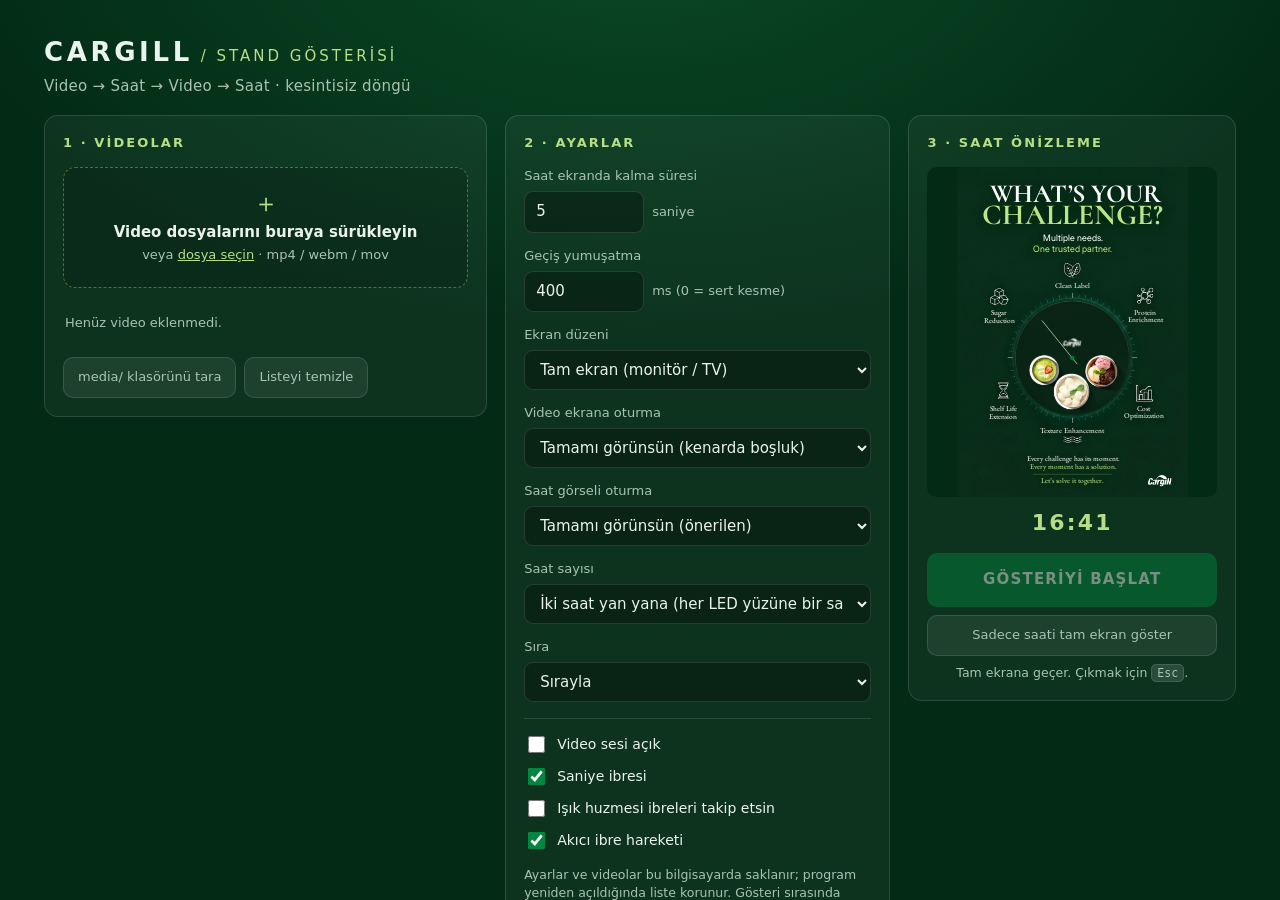
<file: index.html>
<!DOCTYPE html>
<html lang="tr">
<head>
<meta charset="utf-8">
<meta name="viewport" content="width=device-width, initial-scale=1, viewport-fit=cover">
<title>Cargill Stand Gösterisi</title>
<link rel="icon" href="data:image/svg+xml,%3Csvg xmlns='http://www.w3.org/2000/svg' viewBox='0 0 32 32'%3E%3Ccircle cx='16' cy='16' r='15' fill='%23032A15'/%3E%3Ccircle cx='16' cy='16' r='2.6' fill='%2300863F'/%3E%3Cpath d='M16 16 L16 7 M16 16 L22 19' stroke='%23fff' stroke-width='2' stroke-linecap='round'/%3E%3C/svg%3E">
<link rel="stylesheet" href="style.css">
</head>
<body>

<!-- ============ KURULUM EKRANI ============ -->
<div id="setup" class="setup">
  <div class="setup-inner">
    <header class="head">
      <div class="brand">CARGILL<span>&nbsp;/&nbsp;STAND GÖSTERİSİ</span></div>
      <div class="sub">Video → Saat → Video → Saat · kesintisiz döngü</div>
    </header>

    <div class="grid">
      <!-- SOL: video listesi -->
      <section class="card">
        <h2>1 · Videolar</h2>
        <div id="drop" class="drop">
          <div class="drop-ico">＋</div>
          <div class="drop-t">Video dosyalarını buraya sürükleyin</div>
          <div class="drop-s">veya <button type="button" id="pickBtn" class="link">dosya seçin</button> · mp4 / webm / mov</div>
          <input type="file" id="fileInput" accept="video/*" multiple hidden>
        </div>
        <ul id="list" class="list"></ul>
        <div id="listEmpty" class="empty">Henüz video eklenmedi.</div>
        <div class="row">
          <button type="button" id="scanBtn" class="btn ghost">media/ klasörünü tara</button>
          <button type="button" id="clearBtn" class="btn ghost danger">Listeyi temizle</button>
        </div>
      </section>

      <!-- ORTA: ayarlar -->
      <section class="card">
        <h2>2 · Ayarlar</h2>

        <label class="field">
          <span class="lbl">Saat ekranda kalma süresi</span>
          <span class="inp-wrap">
            <input type="number" id="clockSec" min="1" max="3600" step="1" value="5">
            <em>saniye</em>
          </span>
        </label>

        <label class="field">
          <span class="lbl">Geçiş yumuşatma</span>
          <span class="inp-wrap">
            <input type="number" id="fadeMs" min="0" max="3000" step="50" value="400">
            <em>ms (0 = sert kesme)</em>
          </span>
        </label>

        <label class="field">
          <span class="lbl">Ekran düzeni</span>
          <select id="screenMode">
            <option value="tam">Tam ekran (monitör / TV)</option>
            <option value="led">LED alanı — birebir piksel, ölçekleme yok</option>
          </select>
        </label>

        <div class="ledbox" id="ledBox" hidden>
          <div class="ledgrid">
            <label><span>Genişlik</span><input type="number" id="ledW" min="16" max="16384" step="1" value="768"></label>
            <label><span>Yükseklik</span><input type="number" id="ledH" min="16" max="16384" step="1" value="1536"></label>
            <label><span>Sol (X)</span><input type="number" id="ledX" min="0" max="16384" step="1" value="0"></label>
            <label><span>Üst (Y)</span><input type="number" id="ledY" min="0" max="16384" step="1" value="0"></label>
          </div>
          <div class="ledinfo" id="ledInfo" aria-live="polite"></div>
        </div>

        <label class="field" id="videoFitField">
          <span class="lbl">Video ekrana oturma</span>
          <select id="videoFit">
            <option value="contain">Tamamı görünsün (kenarda boşluk)</option>
            <option value="cover">Ekranı doldur (kenarlardan kırp)</option>
          </select>
        </label>

        <label class="field">
          <span class="lbl">Saat görseli oturma</span>
          <select id="clockFit">
            <option value="contain">Tamamı görünsün (önerilen)</option>
            <option value="cover">Ekranı doldur (kenarlardan kırp)</option>
          </select>
        </label>

        <label class="field">
          <span class="lbl">Saat sayısı</span>
          <select id="saatAdet">
            <option value="2">İki saat yan yana (her LED yüzüne bir saat)</option>
            <option value="1">Tek saat (ortada)</option>
          </select>
        </label>

        <label class="field">
          <span class="lbl">Sıra</span>
          <select id="order">
            <option value="seq">Sırayla</option>
            <option value="shuffle">Karışık</option>
          </select>
        </label>

        <div class="switches">
          <label class="sw"><input type="checkbox" id="audio"> <span>Video sesi açık</span></label>
          <label class="sw"><input type="checkbox" id="secHand" checked> <span>Saniye ibresi</span></label>
          <label class="sw"><input type="checkbox" id="beam"> <span>Işık huzmesi ibreleri takip etsin</span></label>
          <label class="sw"><input type="checkbox" id="smooth" checked> <span>Akıcı ibre hareketi</span></label>
        </div>

        <div class="note" id="wakeNote"></div>
      </section>

      <!-- SAĞ: önizleme -->
      <section class="card">
        <h2>3 · Saat önizleme</h2>
        <div class="preview" id="preview"></div>
        <div class="clocknow" id="clockNow">--:--</div>
        <button type="button" id="startBtn" class="btn primary big">GÖSTERİYİ BAŞLAT</button>
        <button type="button" id="clockOnlyBtn" class="btn ghost wide">Sadece saati tam ekran göster</button>
        <div class="hint">Tam ekrana geçer. Çıkmak için <kbd>Esc</kbd>.</div>
      </section>
    </div>

    <footer class="foot">
      <span id="status">Hazır.</span>
    </footer>
  </div>
</div>

<!-- ============ OYNATICI (TAM EKRAN) ============ -->
<div id="player" class="player" hidden>
  <div class="layer" id="layerVideo">
    <video id="vidA" class="vid" playsinline preload="auto"></video>
    <video id="vidB" class="vid" playsinline preload="auto"></video>
  </div>
  <div class="layer" id="layerClock">
    <div class="cerceve" id="cerceve">
    <div class="stage" id="stage">
      <img class="poster" id="poster" src="assets/poster-net.jpg" alt="">

      <!-- ibrelerle birlikte donen isik huzmesi (tasarimdaki efektin canlisi) -->
      <div class="beams" id="beams">
        <div class="beam" id="beamMin"></div>
        <div class="beam" id="beamSec"></div>
      </div>

      <svg class="hands" id="hands" viewBox="0 0 1728 2468" preserveAspectRatio="none" aria-hidden="true">
        <defs>
          <filter id="handShadow" x="-60%" y="-60%" width="220%" height="220%">
            <feDropShadow dx="0" dy="4.2" stdDeviation="4.6" flood-color="#000" flood-opacity="0.45"/>
          </filter>
        </defs>
        <!-- posterin yazilari: vektor (her cozunurlukte net); konumlar posterden olculdu -->
        <g id="yazilar">
          <text x="244.0" y="259.3" font-family="CS Cormorant" font-weight="700" font-size="195.20" fill="#FFFFFF" textLength="1283.7" lengthAdjust="spacing">WHAT’S YOUR</text>
          <text x="188.0" y="429.9" font-family="CS Cormorant" font-weight="700" font-size="218.32" fill="#BDE588" textLength="1354.0" lengthAdjust="spacing">CHALLENGE?</text>
          <text x="643.3" y="557.0" font-family="CS Inter" font-weight="420" font-size="66.60" fill="#FFFFFF">Multiple needs.</text>
          <text x="569.9" y="634.8" font-family="CS Inter" font-weight="420" font-size="66.60" fill="#BDE588">One trusted partner.</text>
          <text x="733.4" y="903.1" font-family="CS Garamond" font-weight="450" font-size="55.50" fill="#F5F9ED">Clean Label</text>
          <text x="257.9" y="1104.4" font-family="CS Garamond" font-weight="450" font-size="55.50" fill="#F5F9ED">Sugar</text>
          <text x="201.0" y="1164.5" font-family="CS Garamond" font-weight="450" font-size="55.50" fill="#F5F9ED">Reduction</text>
          <text x="1325.6" y="1107.8" font-family="CS Garamond" font-weight="450" font-size="55.50" fill="#F5F9ED">Protein</text>
          <text x="1279.4" y="1162.1" font-family="CS Garamond" font-weight="450" font-size="55.50" fill="#F5F9ED">Enrichment</text>
          <text x="243.6" y="1827.6" font-family="CS Garamond" font-weight="450" font-size="55.50" fill="#F5F9ED">Shelf Life</text>
          <text x="237.9" y="1883.7" font-family="CS Garamond" font-weight="450" font-size="55.50" fill="#F5F9ED">Extension</text>
          <text x="1347.4" y="1826.0" font-family="CS Garamond" font-weight="450" font-size="55.50" fill="#F5F9ED">Cost</text>
          <text x="1249.7" y="1878.1" font-family="CS Garamond" font-weight="450" font-size="55.50" fill="#F5F9ED">Optimization</text>
          <text x="621.4" y="1992.0" font-family="CS Garamond" font-weight="450" font-size="55.50" fill="#F5F9ED">Texture Enhancement</text>
          <text x="520.8" y="2199.5" font-family="CS Garamond" font-weight="450" font-size="55.50" fill="#F5F9ED">Every challenge has its moment.</text>
          <text x="545.5" y="2261.7" font-family="CS Garamond" font-weight="450" font-size="55.50" fill="#BDE588">Every moment has a solution.</text>
          <text x="628.3" y="2364.0" font-family="CS Garamond" font-weight="450" font-size="55.50" fill="#BDE588">Let’s solve it together.</text>
          <line x1="568" y1="2298.0" x2="1158" y2="2298.0" stroke="#BDE588" stroke-opacity="0.55" stroke-width="2.6"/>
          <!-- sag alt Cargill logosu: temiz logo dosyasi (posterdeki silindi) -->
          <image href="assets/cargill-logo.png" x="1425.7" y="2302.1" width="181.6" height="87.8"/>
        </g>
        <!-- saniye ibresi: tasarimdaki acik yesil cizgi -->
        <g id="gSec">
          <line x1="861.35" y1="1485.6" x2="861.35" y2="1070.2" stroke="#B7DCA8" stroke-width="5.4" stroke-linecap="round"/>
        </g>
        <g filter="url(#handShadow)">
          <g id="gHour">
            <line x1="861.35" y1="1409.3" x2="861.35" y2="1360.2" stroke="#ffffff" stroke-width="4.05"/>
            <line x1="861.35" y1="1350.3" x2="861.35" y2="1197.6" stroke="#ffffff" stroke-width="19.67" stroke-linecap="round"/>
          </g>
          <g id="gMin">
            <line x1="861.35" y1="1409.3" x2="861.35" y2="1360.2" stroke="#ffffff" stroke-width="4.05"/>
            <line x1="861.35" y1="1350.3" x2="861.35" y2="1100.2" stroke="#ffffff" stroke-width="19.67" stroke-linecap="round"/>
          </g>
        </g>
        <circle cx="861.35" cy="1427.66" r="16.6" fill="#00863F"/>
        <!-- Cargill logosu ibrelerin ustunde kalir -->
        <image href="assets/cargill-logo.png" x="790.6" y="1281.2" width="137.8" height="66.6"/>
      </svg>
    </div>
    </div>
  </div>
  <div id="tapStart" class="tapstart" hidden>
    <div class="tapstart-box">
      <div class="tapstart-t">Başlatmak için dokunun</div>
      <div class="tapstart-s">Tarayıcı otomatik oynatmaya izin vermedi</div>
    </div>
  </div>
  <div id="toast" class="toast" hidden></div>
</div>

<script src="app.js"></script>
</body>
</html>
</file>
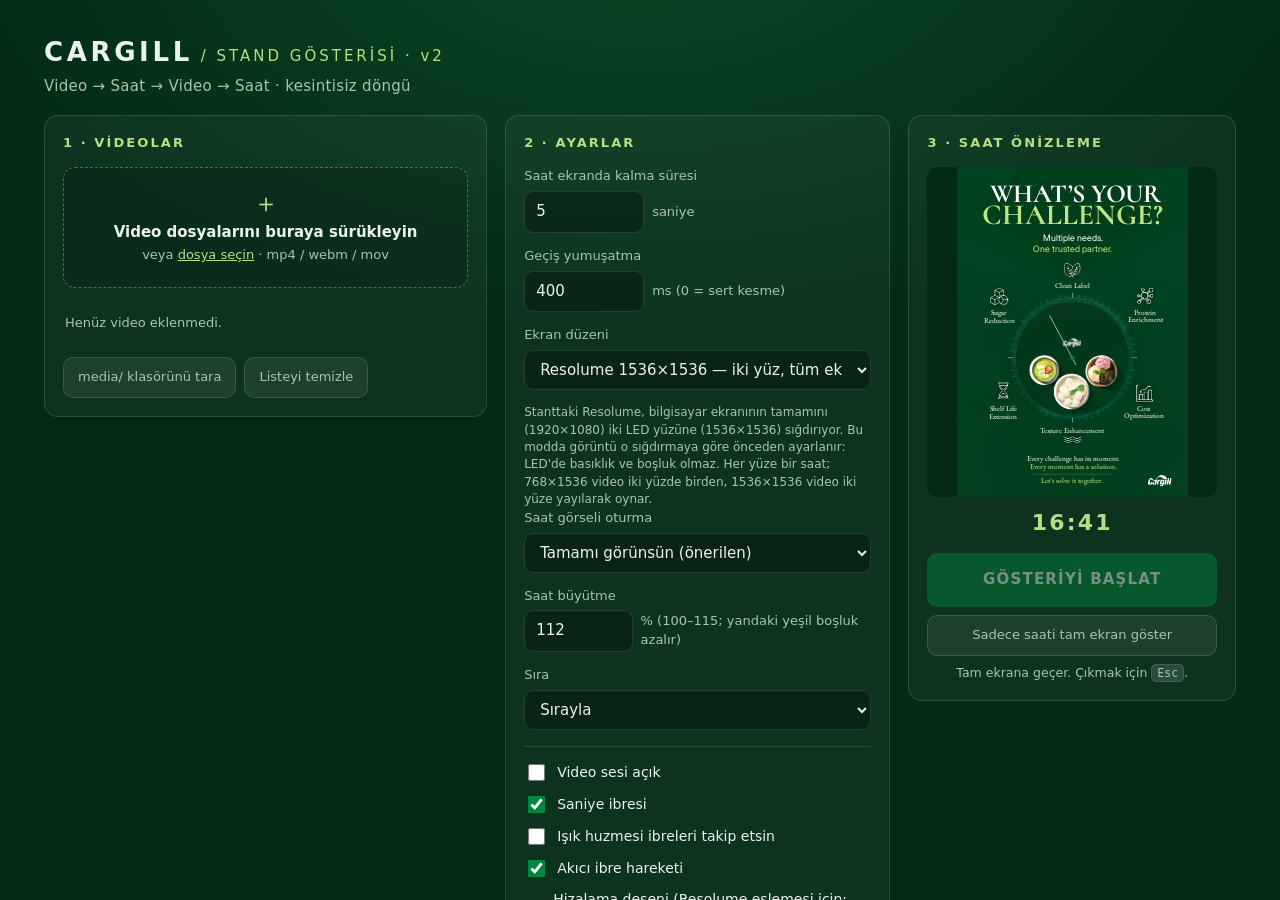
<file: v2/index.html>
<!DOCTYPE html>
<html lang="tr">
<head>
<meta charset="utf-8">
<meta name="viewport" content="width=device-width, initial-scale=1, viewport-fit=cover">
<title>Cargill Stand Gösterisi v2</title>
<link rel="icon" href="data:image/svg+xml,%3Csvg xmlns='http://www.w3.org/2000/svg' viewBox='0 0 32 32'%3E%3Ccircle cx='16' cy='16' r='15' fill='%23032A15'/%3E%3Ccircle cx='16' cy='16' r='2.6' fill='%2300863F'/%3E%3Cpath d='M16 16 L16 7 M16 16 L22 19' stroke='%23fff' stroke-width='2' stroke-linecap='round'/%3E%3C/svg%3E">
<link rel="stylesheet" href="style.css">
</head>
<body>

<!-- ============ KURULUM EKRANI ============ -->
<div id="setup" class="setup">
  <div class="setup-inner">
    <header class="head">
      <div class="brand">CARGILL<span>&nbsp;/&nbsp;STAND GÖSTERİSİ · v2</span></div>
      <div class="sub">Video → Saat → Video → Saat · kesintisiz döngü</div>
    </header>

    <div class="grid">
      <!-- SOL: video listesi -->
      <section class="card">
        <h2>1 · Videolar</h2>
        <div id="drop" class="drop">
          <div class="drop-ico">＋</div>
          <div class="drop-t">Video dosyalarını buraya sürükleyin</div>
          <div class="drop-s">veya <button type="button" id="pickBtn" class="link">dosya seçin</button> · mp4 / webm / mov</div>
          <input type="file" id="fileInput" accept="video/*" multiple hidden>
        </div>
        <ul id="list" class="list"></ul>
        <div id="listEmpty" class="empty">Henüz video eklenmedi.</div>
        <div class="row">
          <button type="button" id="scanBtn" class="btn ghost">media/ klasörünü tara</button>
          <button type="button" id="clearBtn" class="btn ghost danger">Listeyi temizle</button>
        </div>
      </section>

      <!-- ORTA: ayarlar -->
      <section class="card">
        <h2>2 · Ayarlar</h2>

        <label class="field">
          <span class="lbl">Saat ekranda kalma süresi</span>
          <span class="inp-wrap">
            <input type="number" id="clockSec" min="1" max="3600" step="1" value="5">
            <em>saniye</em>
          </span>
        </label>

        <label class="field">
          <span class="lbl">Geçiş yumuşatma</span>
          <span class="inp-wrap">
            <input type="number" id="fadeMs" min="0" max="3000" step="50" value="400">
            <em>ms (0 = sert kesme)</em>
          </span>
        </label>

        <label class="field">
          <span class="lbl">Ekran düzeni</span>
          <select id="screenMode">
            <option value="resolume">Resolume 1536×1536 — iki yüz, tüm ekran (önerilen)</option>
            <option value="yatik">LED yüzü yan yatık — birebir piksel (Resolume döndürür)</option>
            <option value="led">LED alanı — birebir piksel, ölçekleme yok</option>
            <option value="tam">Tam ekran (monitör / TV)</option>
          </select>
        </label>

        <div class="ledinfo" id="resInfo" hidden>Stanttaki Resolume, bilgisayar ekranının tamamını (1920×1080) iki LED yüzüne (1536×1536) sığdırıyor. Bu modda görüntü o sığdırmaya göre önceden ayarlanır: LED'de basıklık ve boşluk olmaz. Her yüze bir saat; 768×1536 video iki yüzde birden, 1536×1536 video iki yüze yayılarak oynar.</div>

        <div class="ledbox" id="ledBox" hidden>
          <div class="ledgrid">
            <label><span id="ledWLbl">Genişlik</span><input type="number" id="ledW" min="16" max="16384" step="1" value="768"></label>
            <label><span id="ledHLbl">Yükseklik</span><input type="number" id="ledH" min="16" max="16384" step="1" value="1536"></label>
            <label><span>Sol (X)</span><input type="number" id="ledX" min="0" max="16384" step="1" value="0"></label>
            <label><span>Üst (Y)</span><input type="number" id="ledY" min="0" max="16384" step="1" value="0"></label>
            <label id="yonField" class="tam-satir"><span>Döndürme yönü</span>
              <select id="yon">
                <option value="cw">Saat yönünde 90° (içeriğin üstü sağda)</option>
                <option value="ccw">Saat yönünün tersine 90° (içeriğin üstü solda)</option>
              </select>
            </label>
          </div>
          <div class="ledinfo" id="ledInfo" aria-live="polite"></div>
        </div>

        <label class="field" id="videoFitField">
          <span class="lbl">Video ekrana oturma</span>
          <select id="videoFit">
            <option value="contain">Tamamı görünsün (kenarda boşluk)</option>
            <option value="cover">Ekranı doldur (kenarlardan kırp)</option>
          </select>
        </label>

        <label class="field">
          <span class="lbl">Saat görseli oturma</span>
          <select id="clockFit">
            <option value="contain">Tamamı görünsün (önerilen)</option>
            <option value="cover">Ekranı doldur (kenarlardan kırp)</option>
          </select>
        </label>

        <label class="field">
          <span class="lbl">Saat büyütme</span>
          <span class="inp-wrap">
            <input type="number" id="saatZoom" min="100" max="115" step="1" value="112">
            <em>% (100–115; yandaki yeşil boşluk azalır)</em>
          </span>
        </label>

        <label class="field" id="saatAdetField">
          <span class="lbl">Saat sayısı</span>
          <select id="saatAdet">
            <option value="oto">Otomatik — videoya göre (1536×1536 → iki saat, 768×1536 → tek saat)</option>
            <option value="2">İki saat yan yana (video alanının her yarısına bir saat)</option>
            <option value="1">Tek saat (ortada)</option>
          </select>
        </label>

        <label class="field">
          <span class="lbl">Sıra</span>
          <select id="order">
            <option value="seq">Sırayla</option>
            <option value="shuffle">Karışık</option>
          </select>
        </label>

        <div class="switches">
          <label class="sw"><input type="checkbox" id="audio"> <span>Video sesi açık</span></label>
          <label class="sw"><input type="checkbox" id="secHand" checked> <span>Saniye ibresi</span></label>
          <label class="sw"><input type="checkbox" id="beam"> <span>Işık huzmesi ibreleri takip etsin</span></label>
          <label class="sw"><input type="checkbox" id="smooth" checked> <span>Akıcı ibre hareketi</span></label>
          <label class="sw"><input type="checkbox" id="desen"> <span>Hizalama deseni (Resolume eşlemesi için; gösteride <kbd>D</kbd> ile aç/kapa)</span></label>
        </div>

        <div class="note" id="wakeNote"></div>
      </section>

      <!-- SAĞ: önizleme -->
      <section class="card">
        <h2>3 · Saat önizleme</h2>
        <div class="preview" id="preview"></div>
        <div class="clocknow" id="clockNow">--:--</div>
        <button type="button" id="startBtn" class="btn primary big">GÖSTERİYİ BAŞLAT</button>
        <button type="button" id="clockOnlyBtn" class="btn ghost wide">Sadece saati tam ekran göster</button>
        <div class="hint">Tam ekrana geçer. Çıkmak için <kbd>Esc</kbd>.</div>
      </section>
    </div>

    <footer class="foot">
      <span id="status">Hazır.</span>
    </footer>
  </div>
</div>

<!-- ============ OYNATICI (TAM EKRAN) ============ -->
<div id="player" class="player" hidden>
  <div class="layer" id="layerVideo">
    <video id="vidA" class="vid" playsinline preload="auto"></video>
    <video id="vidB" class="vid" playsinline preload="auto"></video>
    <canvas id="vidKopya" class="vid-kopya" width="768" height="1536" hidden></canvas>
  </div>
  <div class="layer" id="layerClock">
    <div class="cerceve" id="cerceve">
    <div class="stage" id="stage">
      <img class="poster" id="poster" src="assets/poster-net.jpg" alt="">

      <!-- ibrelerle birlikte donen isik huzmesi (tasarimdaki efektin canlisi) -->
      <div class="beams" id="beams">
        <div class="beam" id="beamMin"></div>
        <div class="beam" id="beamSec"></div>
      </div>

      <svg class="hands" id="hands" viewBox="0 0 1728 2468" preserveAspectRatio="none" aria-hidden="true">
        <defs>
          <filter id="handShadow" x="-60%" y="-60%" width="220%" height="220%">
            <feDropShadow dx="0" dy="4.2" stdDeviation="4.6" flood-color="#000" flood-opacity="0.45"/>
          </filter>
        </defs>
        <!-- posterin yazilari: vektor (her cozunurlukte net); konumlar posterden olculdu -->
        <g id="yazilar">
          <text x="244.0" y="259.3" font-family="CS Cormorant" font-weight="700" font-size="195.20" fill="#FFFFFF" textLength="1283.7" lengthAdjust="spacing">WHAT’S YOUR</text>
          <text x="188.0" y="429.9" font-family="CS Cormorant" font-weight="700" font-size="218.32" fill="#BDE588" textLength="1354.0" lengthAdjust="spacing">CHALLENGE?</text>
          <text x="643.3" y="557.0" font-family="CS Inter" font-weight="420" font-size="66.60" fill="#FFFFFF">Multiple needs.</text>
          <text x="569.9" y="634.8" font-family="CS Inter" font-weight="420" font-size="66.60" fill="#BDE588">One trusted partner.</text>
          <text x="733.4" y="903.1" font-family="CS Garamond" font-weight="450" font-size="55.50" fill="#F5F9ED">Clean Label</text>
          <text x="257.9" y="1104.4" font-family="CS Garamond" font-weight="450" font-size="55.50" fill="#F5F9ED">Sugar</text>
          <text x="201.0" y="1164.5" font-family="CS Garamond" font-weight="450" font-size="55.50" fill="#F5F9ED">Reduction</text>
          <text x="1325.6" y="1107.8" font-family="CS Garamond" font-weight="450" font-size="55.50" fill="#F5F9ED">Protein</text>
          <text x="1279.4" y="1162.1" font-family="CS Garamond" font-weight="450" font-size="55.50" fill="#F5F9ED">Enrichment</text>
          <text x="243.6" y="1827.6" font-family="CS Garamond" font-weight="450" font-size="55.50" fill="#F5F9ED">Shelf Life</text>
          <text x="237.9" y="1883.7" font-family="CS Garamond" font-weight="450" font-size="55.50" fill="#F5F9ED">Extension</text>
          <text x="1347.4" y="1826.0" font-family="CS Garamond" font-weight="450" font-size="55.50" fill="#F5F9ED">Cost</text>
          <text x="1249.7" y="1878.1" font-family="CS Garamond" font-weight="450" font-size="55.50" fill="#F5F9ED">Optimization</text>
          <text x="621.4" y="1992.0" font-family="CS Garamond" font-weight="450" font-size="55.50" fill="#F5F9ED">Texture Enhancement</text>
          <text x="520.8" y="2199.5" font-family="CS Garamond" font-weight="450" font-size="55.50" fill="#F5F9ED">Every challenge has its moment.</text>
          <text x="545.5" y="2261.7" font-family="CS Garamond" font-weight="450" font-size="55.50" fill="#BDE588">Every moment has a solution.</text>
          <text x="628.3" y="2364.0" font-family="CS Garamond" font-weight="450" font-size="55.50" fill="#BDE588">Let’s solve it together.</text>
          <line x1="568" y1="2298.0" x2="1158" y2="2298.0" stroke="#BDE588" stroke-opacity="0.55" stroke-width="2.6"/>
          <!-- sag alt Cargill logosu: temiz logo dosyasi (posterdeki silindi) -->
          <image href="assets/cargill-logo.png" x="1425.7" y="2302.1" width="181.6" height="87.8"/>
        </g>
        <!-- saniye ibresi: tasarimdaki acik yesil cizgi -->
        <g id="gSec">
          <line x1="861.35" y1="1485.6" x2="861.35" y2="1070.2" stroke="#B7DCA8" stroke-width="5.4" stroke-linecap="round"/>
        </g>
        <g filter="url(#handShadow)">
          <g id="gHour">
            <line x1="861.35" y1="1409.3" x2="861.35" y2="1360.2" stroke="#ffffff" stroke-width="4.05"/>
            <line x1="861.35" y1="1350.3" x2="861.35" y2="1197.6" stroke="#ffffff" stroke-width="19.67" stroke-linecap="round"/>
          </g>
          <g id="gMin">
            <line x1="861.35" y1="1409.3" x2="861.35" y2="1360.2" stroke="#ffffff" stroke-width="4.05"/>
            <line x1="861.35" y1="1350.3" x2="861.35" y2="1100.2" stroke="#ffffff" stroke-width="19.67" stroke-linecap="round"/>
          </g>
        </g>
        <circle cx="861.35" cy="1427.66" r="16.6" fill="#00863F"/>
        <!-- Cargill logosu ibrelerin ustunde kalir -->
        <image href="assets/cargill-logo.png" x="790.6" y="1281.2" width="137.8" height="66.6"/>
      </svg>
    </div>
    </div>
  </div>
  <div id="tapStart" class="tapstart" hidden>
    <div class="tapstart-box">
      <div class="tapstart-t">Başlatmak için dokunun</div>
      <div class="tapstart-s">Tarayıcı otomatik oynatmaya izin vermedi</div>
    </div>
  </div>
  <div class="desen" id="desenKatman" hidden></div>
  <div id="toast" class="toast" hidden></div>
</div>

<script src="app.js"></script>
</body>
</html>
</file>
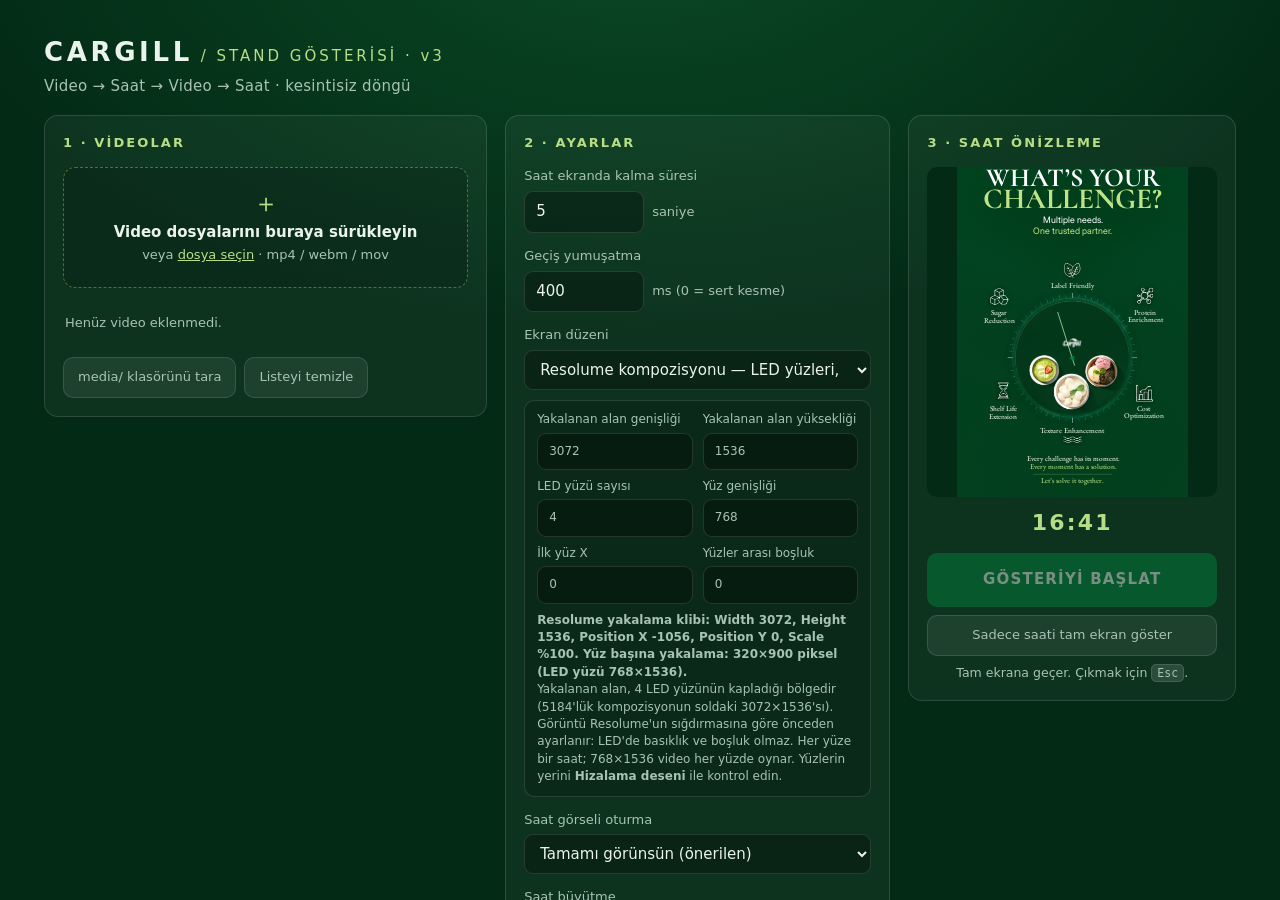
<file: v3/index.html>
<!DOCTYPE html>
<html lang="tr">
<head>
<meta charset="utf-8">
<meta name="viewport" content="width=device-width, initial-scale=1, viewport-fit=cover">
<title>Cargill Stand Gösterisi v3</title>
<link rel="icon" href="data:image/svg+xml,%3Csvg xmlns='http://www.w3.org/2000/svg' viewBox='0 0 32 32'%3E%3Ccircle cx='16' cy='16' r='15' fill='%23032A15'/%3E%3Ccircle cx='16' cy='16' r='2.6' fill='%2300863F'/%3E%3Cpath d='M16 16 L16 7 M16 16 L22 19' stroke='%23fff' stroke-width='2' stroke-linecap='round'/%3E%3C/svg%3E">
<link rel="stylesheet" href="style.css">
</head>
<body>

<!-- ============ KURULUM EKRANI ============ -->
<div id="setup" class="setup">
  <div class="setup-inner">
    <header class="head">
      <div class="brand">CARGILL<span>&nbsp;/&nbsp;STAND GÖSTERİSİ · v3</span></div>
      <div class="sub">Video → Saat → Video → Saat · kesintisiz döngü</div>
    </header>

    <div class="grid">
      <!-- SOL: video listesi -->
      <section class="card">
        <h2>1 · Videolar</h2>
        <div id="drop" class="drop">
          <div class="drop-ico">＋</div>
          <div class="drop-t">Video dosyalarını buraya sürükleyin</div>
          <div class="drop-s">veya <button type="button" id="pickBtn" class="link">dosya seçin</button> · mp4 / webm / mov</div>
          <input type="file" id="fileInput" accept="video/*" multiple hidden>
        </div>
        <ul id="list" class="list"></ul>
        <div id="listEmpty" class="empty">Henüz video eklenmedi.</div>
        <div class="row">
          <button type="button" id="scanBtn" class="btn ghost">media/ klasörünü tara</button>
          <button type="button" id="clearBtn" class="btn ghost danger">Listeyi temizle</button>
        </div>
      </section>

      <!-- ORTA: ayarlar -->
      <section class="card">
        <h2>2 · Ayarlar</h2>

        <label class="field">
          <span class="lbl">Saat ekranda kalma süresi</span>
          <span class="inp-wrap">
            <input type="number" id="clockSec" min="1" max="3600" step="1" value="5">
            <em>saniye</em>
          </span>
        </label>

        <label class="field">
          <span class="lbl">Geçiş yumuşatma</span>
          <span class="inp-wrap">
            <input type="number" id="fadeMs" min="0" max="3000" step="50" value="400">
            <em>ms (0 = sert kesme)</em>
          </span>
        </label>

        <label class="field">
          <span class="lbl">Ekran düzeni</span>
          <select id="screenMode">
            <option value="resolume">Resolume kompozisyonu — LED yüzleri, tüm ekran (önerilen)</option>
            <option value="yatik">LED yüzü yan yatık — birebir piksel (Resolume döndürür)</option>
            <option value="led">LED alanı — birebir piksel, ölçekleme yok</option>
            <option value="tam">Tam ekran (monitör / TV)</option>
          </select>
        </label>

        <div class="ledbox" id="resInfo" hidden>
          <div class="ledgrid">
            <label><span>Yakalanan alan genişliği</span><input type="number" id="kompW" min="16" max="16384" step="1" value="3072"></label>
            <label><span>Yakalanan alan yüksekliği</span><input type="number" id="kompH" min="16" max="16384" step="1" value="1536"></label>
            <label><span>LED yüzü sayısı</span><input type="number" id="yuzSay" min="1" max="12" step="1" value="4"></label>
            <label><span>Yüz genişliği</span><input type="number" id="yuzW" min="16" max="16384" step="1" value="768"></label>
            <label><span>İlk yüz X</span><input type="number" id="yuzX" min="0" max="16384" step="1" value="0"></label>
            <label><span>Yüzler arası boşluk</span><input type="number" id="yuzAra" min="0" max="16384" step="1" value="0"></label>
          </div>
          <div class="ledinfo"><b id="resHesap"></b><br>Yakalanan alan, 4 LED yüzünün kapladığı bölgedir (5184'lük kompozisyonun soldaki 3072×1536'sı). Görüntü Resolume'un sığdırmasına göre önceden ayarlanır: LED'de basıklık ve boşluk olmaz. Her yüze bir saat; 768×1536 video her yüzde oynar. Yüzlerin yerini <b>Hizalama deseni</b> ile kontrol edin.</div>
        </div>

        <div class="ledbox" id="ledBox" hidden>
          <div class="ledgrid">
            <label><span id="ledWLbl">Genişlik</span><input type="number" id="ledW" min="16" max="16384" step="1" value="768"></label>
            <label><span id="ledHLbl">Yükseklik</span><input type="number" id="ledH" min="16" max="16384" step="1" value="1536"></label>
            <label><span>Sol (X)</span><input type="number" id="ledX" min="0" max="16384" step="1" value="0"></label>
            <label><span>Üst (Y)</span><input type="number" id="ledY" min="0" max="16384" step="1" value="0"></label>
            <label id="yonField" class="tam-satir"><span>Döndürme yönü</span>
              <select id="yon">
                <option value="cw">Saat yönünde 90° (içeriğin üstü sağda)</option>
                <option value="ccw">Saat yönünün tersine 90° (içeriğin üstü solda)</option>
              </select>
            </label>
          </div>
          <div class="ledinfo" id="ledInfo" aria-live="polite"></div>
        </div>

        <label class="field" id="videoFitField">
          <span class="lbl">Video ekrana oturma</span>
          <select id="videoFit">
            <option value="contain">Tamamı görünsün (kenarda boşluk)</option>
            <option value="cover">Ekranı doldur (kenarlardan kırp)</option>
          </select>
        </label>

        <label class="field">
          <span class="lbl">Saat görseli oturma</span>
          <select id="clockFit">
            <option value="contain">Tamamı görünsün (önerilen)</option>
            <option value="cover">Ekranı doldur (kenarlardan kırp)</option>
          </select>
        </label>

        <label class="field">
          <span class="lbl">Saat büyütme</span>
          <span class="inp-wrap">
            <input type="number" id="saatZoom" min="100" max="115" step="1" value="112">
            <em>% (100–115; yandaki yeşil boşluk azalır)</em>
          </span>
        </label>

        <label class="field" id="saatAdetField">
          <span class="lbl">Saat sayısı</span>
          <select id="saatAdet">
            <option value="oto">Otomatik — videoya göre (1536×1536 → iki saat, 768×1536 → tek saat)</option>
            <option value="2">İki saat yan yana (video alanının her yarısına bir saat)</option>
            <option value="1">Tek saat (ortada)</option>
          </select>
        </label>

        <label class="field">
          <span class="lbl">Sıra</span>
          <select id="order">
            <option value="seq">Sırayla</option>
            <option value="shuffle">Karışık</option>
          </select>
        </label>

        <div class="switches">
          <label class="sw"><input type="checkbox" id="audio"> <span>Video sesi açık</span></label>
          <label class="sw"><input type="checkbox" id="secHand" checked> <span>Saniye ibresi</span></label>
          <label class="sw"><input type="checkbox" id="beam"> <span>Işık huzmesi ibreleri takip etsin</span></label>
          <label class="sw"><input type="checkbox" id="smooth" checked> <span>Akıcı ibre hareketi</span></label>
          <label class="sw"><input type="checkbox" id="desen"> <span>Hizalama deseni (Resolume eşlemesi için; gösteride <kbd>D</kbd> ile aç/kapa)</span></label>
        </div>

        <div class="note" id="wakeNote"></div>
      </section>

      <!-- SAĞ: önizleme -->
      <section class="card">
        <h2>3 · Saat önizleme</h2>
        <div class="preview" id="preview"></div>
        <div class="clocknow" id="clockNow">--:--</div>
        <button type="button" id="startBtn" class="btn primary big">GÖSTERİYİ BAŞLAT</button>
        <button type="button" id="clockOnlyBtn" class="btn ghost wide">Sadece saati tam ekran göster</button>
        <div class="hint">Tam ekrana geçer. Çıkmak için <kbd>Esc</kbd>.</div>
      </section>
    </div>

    <footer class="foot">
      <span id="status">Hazır.</span>
    </footer>
  </div>
</div>

<!-- ============ OYNATICI (TAM EKRAN) ============ -->
<div id="player" class="player" hidden>
  <div class="layer" id="layerVideo">
    <video id="vidA" class="vid" playsinline preload="auto"></video>
    <video id="vidB" class="vid" playsinline preload="auto"></video>
  </div>
  <div class="layer" id="layerClock">
    <div class="cerceve" id="cerceve">
    <img class="kose-logo" src="assets/cargill-logo.png" alt="">
    <div class="stage" id="stage">
      <img class="poster" id="poster" src="assets/poster-net.jpg" alt="">

      <!-- ibrelerle birlikte donen isik huzmesi (tasarimdaki efektin canlisi) -->
      <div class="beams" id="beams">
        <div class="beam" id="beamMin"></div>
        <div class="beam" id="beamSec"></div>
      </div>

      <svg class="hands" id="hands" viewBox="0 0 1728 2468" preserveAspectRatio="none" aria-hidden="true">
        <defs>
          <filter id="handShadow" x="-60%" y="-60%" width="220%" height="220%">
            <feDropShadow dx="0" dy="4.2" stdDeviation="4.6" flood-color="#000" flood-opacity="0.45"/>
          </filter>
        </defs>
        <!-- posterin yazilari: vektor (her cozunurlukte net); konumlar posterden olculdu -->
        <g id="yazilar">
          <text x="864" y="139.3" text-anchor="middle" font-family="CS Cormorant" font-weight="700" font-size="195.20" fill="#FFFFFF">WHAT’S YOUR</text>
          <text x="864" y="309.9" text-anchor="middle" font-family="CS Cormorant" font-weight="700" font-size="218.32" fill="#BDE588">CHALLENGE?</text>
          <text x="864" y="422.0" text-anchor="middle" font-family="CS Inter" font-weight="420" font-size="66.60" fill="#FFFFFF">Multiple needs.</text>
          <text x="864" y="499.8" text-anchor="middle" font-family="CS Inter" font-weight="420" font-size="66.60" fill="#BDE588">One trusted partner.</text>
          <text x="862.5" y="903.1" text-anchor="middle" font-family="CS Garamond" font-weight="450" font-size="55.50" fill="#F5F9ED">Label Friendly</text>
          <text x="257.9" y="1104.4" font-family="CS Garamond" font-weight="450" font-size="55.50" fill="#F5F9ED">Sugar</text>
          <text x="201.0" y="1164.5" font-family="CS Garamond" font-weight="450" font-size="55.50" fill="#F5F9ED">Reduction</text>
          <text x="1325.6" y="1107.8" font-family="CS Garamond" font-weight="450" font-size="55.50" fill="#F5F9ED">Protein</text>
          <text x="1279.4" y="1162.1" font-family="CS Garamond" font-weight="450" font-size="55.50" fill="#F5F9ED">Enrichment</text>
          <text x="243.6" y="1827.6" font-family="CS Garamond" font-weight="450" font-size="55.50" fill="#F5F9ED">Shelf Life</text>
          <text x="237.9" y="1883.7" font-family="CS Garamond" font-weight="450" font-size="55.50" fill="#F5F9ED">Extension</text>
          <text x="1347.4" y="1826.0" font-family="CS Garamond" font-weight="450" font-size="55.50" fill="#F5F9ED">Cost</text>
          <text x="1249.7" y="1878.1" font-family="CS Garamond" font-weight="450" font-size="55.50" fill="#F5F9ED">Optimization</text>
          <text x="621.4" y="1992.0" font-family="CS Garamond" font-weight="450" font-size="55.50" fill="#F5F9ED">Texture Enhancement</text>
          <text x="520.8" y="2199.5" font-family="CS Garamond" font-weight="450" font-size="55.50" fill="#F5F9ED">Every challenge has its moment.</text>
          <text x="545.5" y="2261.7" font-family="CS Garamond" font-weight="450" font-size="55.50" fill="#BDE588">Every moment has a solution.</text>
          <text x="628.3" y="2364.0" font-family="CS Garamond" font-weight="450" font-size="55.50" fill="#BDE588">Let’s solve it together.</text>
          <line x1="568" y1="2298.0" x2="1158" y2="2298.0" stroke="#BDE588" stroke-opacity="0.55" stroke-width="2.6"/>
        </g>
        <!-- saniye ibresi: tasarimdaki acik yesil cizgi -->
        <g id="gSec">
          <line x1="861.35" y1="1485.6" x2="861.35" y2="1070.2" stroke="#B7DCA8" stroke-width="5.4" stroke-linecap="round"/>
        </g>
        <g filter="url(#handShadow)">
          <g id="gHour">
            <line x1="861.35" y1="1409.3" x2="861.35" y2="1360.2" stroke="#ffffff" stroke-width="4.05"/>
            <line x1="861.35" y1="1350.3" x2="861.35" y2="1197.6" stroke="#ffffff" stroke-width="19.67" stroke-linecap="round"/>
          </g>
          <g id="gMin">
            <line x1="861.35" y1="1409.3" x2="861.35" y2="1360.2" stroke="#ffffff" stroke-width="4.05"/>
            <line x1="861.35" y1="1350.3" x2="861.35" y2="1100.2" stroke="#ffffff" stroke-width="19.67" stroke-linecap="round"/>
          </g>
        </g>
        <circle cx="861.35" cy="1427.66" r="16.6" fill="#00863F"/>
        <!-- Cargill logosu ibrelerin ustunde kalir -->
        <image href="assets/cargill-logo.png" x="790.6" y="1281.2" width="137.8" height="66.6"/>
      </svg>
    </div>
    </div>
  </div>
  <div id="tapStart" class="tapstart" hidden>
    <div class="tapstart-box">
      <div class="tapstart-t">Başlatmak için dokunun</div>
      <div class="tapstart-s">Tarayıcı otomatik oynatmaya izin vermedi</div>
    </div>
  </div>
  <div class="desen" id="desenKatman" hidden></div>
  <div id="toast" class="toast" hidden></div>
</div>

<script src="app.js"></script>
</body>
</html>
</file>
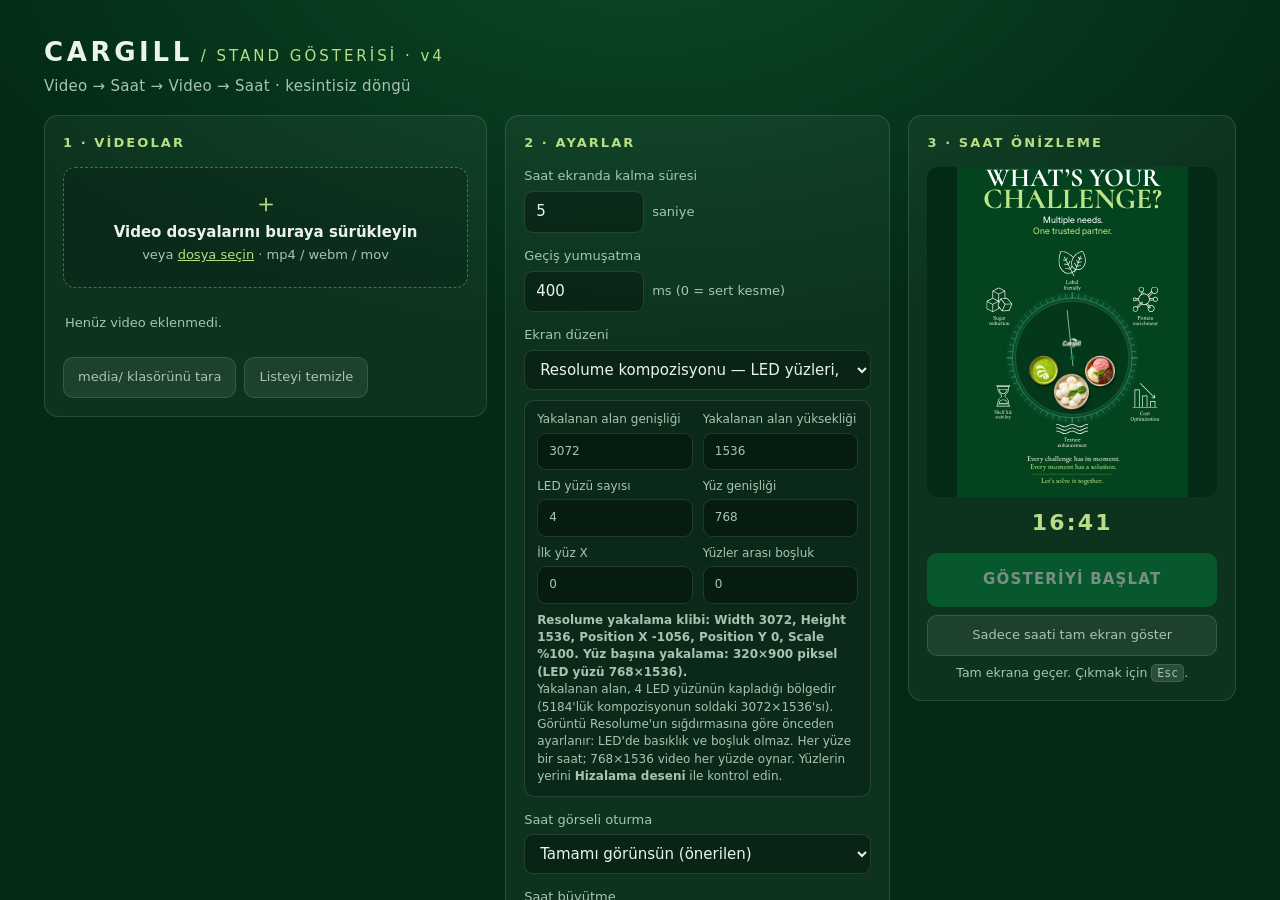
<file: v4/index.html>
<!DOCTYPE html>
<html lang="tr">
<head>
<meta charset="utf-8">
<meta name="viewport" content="width=device-width, initial-scale=1, viewport-fit=cover">
<title>Cargill Stand Gösterisi v4</title>
<link rel="icon" href="data:image/svg+xml,%3Csvg xmlns='http://www.w3.org/2000/svg' viewBox='0 0 32 32'%3E%3Ccircle cx='16' cy='16' r='15' fill='%23032A15'/%3E%3Ccircle cx='16' cy='16' r='2.6' fill='%2300863F'/%3E%3Cpath d='M16 16 L16 7 M16 16 L22 19' stroke='%23fff' stroke-width='2' stroke-linecap='round'/%3E%3C/svg%3E">
<link rel="stylesheet" href="style.css">
</head>
<body>

<!-- ============ KURULUM EKRANI ============ -->
<div id="setup" class="setup">
  <div class="setup-inner">
    <header class="head">
      <div class="brand">CARGILL<span>&nbsp;/&nbsp;STAND GÖSTERİSİ · v4</span></div>
      <div class="sub">Video → Saat → Video → Saat · kesintisiz döngü</div>
    </header>

    <div class="grid">
      <!-- SOL: video listesi -->
      <section class="card">
        <h2>1 · Videolar</h2>
        <div id="drop" class="drop">
          <div class="drop-ico">＋</div>
          <div class="drop-t">Video dosyalarını buraya sürükleyin</div>
          <div class="drop-s">veya <button type="button" id="pickBtn" class="link">dosya seçin</button> · mp4 / webm / mov</div>
          <input type="file" id="fileInput" accept="video/*" multiple hidden>
        </div>
        <ul id="list" class="list"></ul>
        <div id="listEmpty" class="empty">Henüz video eklenmedi.</div>
        <div class="row">
          <button type="button" id="scanBtn" class="btn ghost">media/ klasörünü tara</button>
          <button type="button" id="clearBtn" class="btn ghost danger">Listeyi temizle</button>
        </div>
      </section>

      <!-- ORTA: ayarlar -->
      <section class="card">
        <h2>2 · Ayarlar</h2>

        <label class="field">
          <span class="lbl">Saat ekranda kalma süresi</span>
          <span class="inp-wrap">
            <input type="number" id="clockSec" min="1" max="3600" step="1" value="5">
            <em>saniye</em>
          </span>
        </label>

        <label class="field">
          <span class="lbl">Geçiş yumuşatma</span>
          <span class="inp-wrap">
            <input type="number" id="fadeMs" min="0" max="3000" step="50" value="400">
            <em>ms (0 = sert kesme)</em>
          </span>
        </label>

        <label class="field">
          <span class="lbl">Ekran düzeni</span>
          <select id="screenMode">
            <option value="resolume">Resolume kompozisyonu — LED yüzleri, tüm ekran (önerilen)</option>
            <option value="yatik">LED yüzü yan yatık — birebir piksel (Resolume döndürür)</option>
            <option value="led">LED alanı — birebir piksel, ölçekleme yok</option>
            <option value="tam">Tam ekran (monitör / TV)</option>
          </select>
        </label>

        <div class="ledbox" id="resInfo" hidden>
          <div class="ledgrid">
            <label><span>Yakalanan alan genişliği</span><input type="number" id="kompW" min="16" max="16384" step="1" value="3072"></label>
            <label><span>Yakalanan alan yüksekliği</span><input type="number" id="kompH" min="16" max="16384" step="1" value="1536"></label>
            <label><span>LED yüzü sayısı</span><input type="number" id="yuzSay" min="1" max="12" step="1" value="4"></label>
            <label><span>Yüz genişliği</span><input type="number" id="yuzW" min="16" max="16384" step="1" value="768"></label>
            <label><span>İlk yüz X</span><input type="number" id="yuzX" min="0" max="16384" step="1" value="0"></label>
            <label><span>Yüzler arası boşluk</span><input type="number" id="yuzAra" min="0" max="16384" step="1" value="0"></label>
          </div>
          <div class="ledinfo"><b id="resHesap"></b><br>Yakalanan alan, 4 LED yüzünün kapladığı bölgedir (5184'lük kompozisyonun soldaki 3072×1536'sı). Görüntü Resolume'un sığdırmasına göre önceden ayarlanır: LED'de basıklık ve boşluk olmaz. Her yüze bir saat; 768×1536 video her yüzde oynar. Yüzlerin yerini <b>Hizalama deseni</b> ile kontrol edin.</div>
        </div>

        <div class="ledbox" id="ledBox" hidden>
          <div class="ledgrid">
            <label><span id="ledWLbl">Genişlik</span><input type="number" id="ledW" min="16" max="16384" step="1" value="768"></label>
            <label><span id="ledHLbl">Yükseklik</span><input type="number" id="ledH" min="16" max="16384" step="1" value="1536"></label>
            <label><span>Sol (X)</span><input type="number" id="ledX" min="0" max="16384" step="1" value="0"></label>
            <label><span>Üst (Y)</span><input type="number" id="ledY" min="0" max="16384" step="1" value="0"></label>
            <label id="yonField" class="tam-satir"><span>Döndürme yönü</span>
              <select id="yon">
                <option value="cw">Saat yönünde 90° (içeriğin üstü sağda)</option>
                <option value="ccw">Saat yönünün tersine 90° (içeriğin üstü solda)</option>
              </select>
            </label>
          </div>
          <div class="ledinfo" id="ledInfo" aria-live="polite"></div>
        </div>

        <label class="field" id="videoFitField">
          <span class="lbl">Video ekrana oturma</span>
          <select id="videoFit">
            <option value="contain">Tamamı görünsün (kenarda boşluk)</option>
            <option value="cover">Ekranı doldur (kenarlardan kırp)</option>
          </select>
        </label>

        <label class="field">
          <span class="lbl">Saat görseli oturma</span>
          <select id="clockFit">
            <option value="contain">Tamamı görünsün (önerilen)</option>
            <option value="cover">Ekranı doldur (kenarlardan kırp)</option>
          </select>
        </label>

        <label class="field">
          <span class="lbl">Saat büyütme</span>
          <span class="inp-wrap">
            <input type="number" id="saatZoom" min="100" max="115" step="1" value="112">
            <em>% (100–115; yandaki yeşil boşluk azalır)</em>
          </span>
        </label>

        <label class="field" id="saatAdetField">
          <span class="lbl">Saat sayısı</span>
          <select id="saatAdet">
            <option value="oto">Otomatik — videoya göre (1536×1536 → iki saat, 768×1536 → tek saat)</option>
            <option value="2">İki saat yan yana (video alanının her yarısına bir saat)</option>
            <option value="1">Tek saat (ortada)</option>
          </select>
        </label>

        <label class="field">
          <span class="lbl">Sıra</span>
          <select id="order">
            <option value="seq">Sırayla</option>
            <option value="shuffle">Karışık</option>
          </select>
        </label>

        <div class="switches">
          <label class="sw"><input type="checkbox" id="audio"> <span>Video sesi açık</span></label>
          <label class="sw"><input type="checkbox" id="secHand" checked> <span>Saniye ibresi</span></label>
          <label class="sw"><input type="checkbox" id="beam"> <span>Işık huzmesi ibreleri takip etsin</span></label>
          <label class="sw"><input type="checkbox" id="smooth" checked> <span>Akıcı ibre hareketi</span></label>
          <label class="sw"><input type="checkbox" id="desen"> <span>Hizalama deseni (Resolume eşlemesi için; gösteride <kbd>D</kbd> ile aç/kapa)</span></label>
        </div>

        <div class="note" id="wakeNote"></div>
      </section>

      <!-- SAĞ: önizleme -->
      <section class="card">
        <h2>3 · Saat önizleme</h2>
        <div class="preview" id="preview"></div>
        <div class="clocknow" id="clockNow">--:--</div>
        <button type="button" id="startBtn" class="btn primary big">GÖSTERİYİ BAŞLAT</button>
        <button type="button" id="clockOnlyBtn" class="btn ghost wide">Sadece saati tam ekran göster</button>
        <div class="hint">Tam ekrana geçer. Çıkmak için <kbd>Esc</kbd>.</div>
      </section>
    </div>

    <footer class="foot">
      <span id="status">Hazır.</span>
    </footer>
  </div>
</div>

<!-- ============ OYNATICI (TAM EKRAN) ============ -->
<div id="player" class="player" hidden>
  <div class="layer" id="layerVideo">
    <video id="vidA" class="vid" playsinline preload="auto"></video>
    <video id="vidB" class="vid" playsinline preload="auto"></video>
  </div>
  <div class="layer" id="layerClock">
    <div class="cerceve" id="cerceve">
    <img class="kose-logo" src="assets/cargill-logo.svg" alt="">
    <div class="stage" id="stage">
      <img class="poster" id="poster" src="assets/poster-net.jpg" alt="">
      <svg class="hands zemin-svg" viewBox="0 0 1728 2468" preserveAspectRatio="none" aria-hidden="true">
        <!-- v4: kadran vektor (eski posterden olculdu), yemekler orijinal gorsellerden -->
        <circle cx="861.35" cy="1427.66" r="462" fill="none" stroke="#2C9A66" stroke-opacity=".16" stroke-width="40" style="filter:blur(14px)"/>
        <circle cx="861.35" cy="1427.66" r="436" fill="none" stroke="#064E2F" stroke-width="24"/>
        <circle cx="861.35" cy="1427.66" r="424" fill="#03381B"/>
        <circle cx="861.35" cy="1427.66" r="424.5" fill="none" stroke="#7FA873" stroke-opacity=".75" stroke-width="2.4"/>
        <circle cx="861.35" cy="1427.66" r="448" fill="none" stroke="#46A877" stroke-opacity=".45" stroke-width="5" style="filter:blur(3px)"/>
        <circle cx="861.35" cy="1427.66" r="448" fill="none" stroke="#4FAE7E" stroke-width="2.2"/>
        <g stroke="#DCEFD9" stroke-opacity=".72" stroke-width="2.4" stroke-linecap="round">
          <line x1="861.35" y1="979.66" x2="861.35" y2="940.66" stroke="#FFFFFF" stroke-width="3.8"/>
          <line x1="908.6" y1="978.14" x2="911.21" y2="953.27"/>
          <line x1="955.33" y1="985.54" x2="960.52" y2="961.08"/>
          <line x1="1001.03" y1="997.78" x2="1008.75" y2="974.01"/>
          <line x1="1045.19" y1="1014.74" x2="1055.36" y2="991.9"/>
          <line x1="1087.35" y1="1036.22" x2="1099.85" y2="1014.57"/>
          <line x1="1127.03" y1="1061.98" x2="1141.72" y2="1041.76"/>
          <line x1="1163.8" y1="1091.76" x2="1180.53" y2="1073.18"/>
          <line x1="1197.25" y1="1125.21" x2="1215.83" y2="1108.48"/>
          <line x1="1227.03" y1="1161.98" x2="1247.25" y2="1147.29"/>
          <line x1="1252.79" y1="1201.66" x2="1274.44" y2="1189.16"/>
          <line x1="1274.27" y1="1243.82" x2="1297.11" y2="1233.65"/>
          <line x1="1291.23" y1="1287.98" x2="1315" y2="1280.26"/>
          <line x1="1303.47" y1="1333.68" x2="1327.93" y2="1328.49"/>
          <line x1="1310.87" y1="1380.41" x2="1335.74" y2="1377.8"/>
          <line x1="1309.35" y1="1427.66" x2="1348.35" y2="1427.66" stroke="#FFFFFF" stroke-width="3.8"/>
          <line x1="1310.87" y1="1474.91" x2="1335.74" y2="1477.52"/>
          <line x1="1303.47" y1="1521.64" x2="1327.93" y2="1526.83"/>
          <line x1="1291.23" y1="1567.34" x2="1315" y2="1575.06"/>
          <line x1="1274.27" y1="1611.5" x2="1297.11" y2="1621.67"/>
          <line x1="1252.79" y1="1653.66" x2="1274.44" y2="1666.16"/>
          <line x1="1227.03" y1="1693.34" x2="1247.25" y2="1708.03"/>
          <line x1="1197.25" y1="1730.11" x2="1215.83" y2="1746.84"/>
          <line x1="1163.8" y1="1763.56" x2="1180.53" y2="1782.14"/>
          <line x1="1127.03" y1="1793.34" x2="1141.72" y2="1813.56"/>
          <line x1="1087.35" y1="1819.1" x2="1099.85" y2="1840.75"/>
          <line x1="1045.19" y1="1840.58" x2="1055.36" y2="1863.42"/>
          <line x1="1001.03" y1="1857.54" x2="1008.75" y2="1881.31"/>
          <line x1="955.33" y1="1869.78" x2="960.52" y2="1894.24"/>
          <line x1="908.6" y1="1877.18" x2="911.21" y2="1902.05"/>
          <line x1="861.35" y1="1875.66" x2="861.35" y2="1914.66" stroke="#FFFFFF" stroke-width="3.8"/>
          <line x1="814.1" y1="1877.18" x2="811.49" y2="1902.05"/>
          <line x1="767.37" y1="1869.78" x2="762.18" y2="1894.24"/>
          <line x1="721.67" y1="1857.54" x2="713.95" y2="1881.31"/>
          <line x1="677.51" y1="1840.58" x2="667.34" y2="1863.42"/>
          <line x1="635.35" y1="1819.1" x2="622.85" y2="1840.75"/>
          <line x1="595.67" y1="1793.34" x2="580.98" y2="1813.56"/>
          <line x1="558.9" y1="1763.56" x2="542.17" y2="1782.14"/>
          <line x1="525.45" y1="1730.11" x2="506.87" y2="1746.84"/>
          <line x1="495.67" y1="1693.34" x2="475.45" y2="1708.03"/>
          <line x1="469.91" y1="1653.66" x2="448.26" y2="1666.16"/>
          <line x1="448.43" y1="1611.5" x2="425.59" y2="1621.67"/>
          <line x1="431.47" y1="1567.34" x2="407.7" y2="1575.06"/>
          <line x1="419.23" y1="1521.64" x2="394.77" y2="1526.83"/>
          <line x1="411.83" y1="1474.91" x2="386.96" y2="1477.52"/>
          <line x1="413.35" y1="1427.66" x2="374.35" y2="1427.66" stroke="#FFFFFF" stroke-width="3.8"/>
          <line x1="411.83" y1="1380.41" x2="386.96" y2="1377.8"/>
          <line x1="419.23" y1="1333.68" x2="394.77" y2="1328.49"/>
          <line x1="431.47" y1="1287.98" x2="407.7" y2="1280.26"/>
          <line x1="448.43" y1="1243.82" x2="425.59" y2="1233.65"/>
          <line x1="469.91" y1="1201.66" x2="448.26" y2="1189.16"/>
          <line x1="495.67" y1="1161.98" x2="475.45" y2="1147.29"/>
          <line x1="525.45" y1="1125.21" x2="506.87" y2="1108.48"/>
          <line x1="558.9" y1="1091.76" x2="542.17" y2="1073.18"/>
          <line x1="595.67" y1="1061.98" x2="580.98" y2="1041.76"/>
          <line x1="635.35" y1="1036.22" x2="622.85" y2="1014.57"/>
          <line x1="677.51" y1="1014.74" x2="667.34" y2="991.9"/>
          <line x1="721.67" y1="997.78" x2="713.95" y2="974.01"/>
          <line x1="767.37" y1="985.54" x2="762.18" y2="961.08"/>
          <line x1="814.1" y1="978.14" x2="811.49" y2="953.27"/>
        </g>
        <image href="assets/ikon-leaf.svg" x="758.55" y="625.84" width="205.61" height="300.44"/>
        <image href="assets/ikon-sugar.svg" x="219.12" y="899.84" width="195.75" height="283.62"/>
        <image href="assets/ikon-protein.svg" x="1312.43" y="893.84" width="193.14" height="291.45"/>
        <image href="assets/ikon-shelf.svg" x="278.87" y="1627.84" width="134.27" height="262.74"/>
        <image href="assets/ikon-cost.svg" x="1296.68" y="1615.84" width="216.63" height="291.16"/>
        <image href="assets/ikon-texture.svg" x="740.71" y="1920.84" width="241.28" height="175.16"/>
        <image href="assets/yemek-matcha.png" x="536.68" y="1407.68" width="224.64" height="224.64" style="filter:drop-shadow(4px 10px 9px rgba(0,18,8,.55))"/>
        <image href="assets/yemek-dondurma.png" x="952.48" y="1408.48" width="235.04" height="235.04" style="filter:drop-shadow(4px 10px 9px rgba(0,18,8,.55))"/>
        <image href="assets/yemek-mozzarella.png" x="718.2" y="1542.2" width="275.6" height="275.6" style="filter:drop-shadow(4px 10px 9px rgba(0,18,8,.55))"/>
      </svg>

      <!-- ibrelerle birlikte donen isik huzmesi (tasarimdaki efektin canlisi) -->
      <div class="beams" id="beams">
        <div class="beam" id="beamMin"></div>
        <div class="beam" id="beamSec"></div>
      </div>

      <svg class="hands" id="hands" viewBox="0 0 1728 2468" preserveAspectRatio="none" aria-hidden="true">
        <defs>
          <filter id="handShadow" x="-60%" y="-60%" width="220%" height="220%">
            <feDropShadow dx="0" dy="4.2" stdDeviation="4.6" flood-color="#000" flood-opacity="0.45"/>
          </filter>
        </defs>
        <!-- posterin yazilari: vektor (her cozunurlukte net); konumlar posterden olculdu -->
        <g id="yazilar">
          <text x="864" y="139.3" text-anchor="middle" font-family="CS Cormorant" font-weight="700" font-size="195.20" fill="#FFFFFF">WHAT’S YOUR</text>
          <text x="864" y="309.9" text-anchor="middle" font-family="CS Cormorant" font-weight="700" font-size="218.32" fill="#BDE588">CHALLENGE?</text>
          <text x="864" y="422.0" text-anchor="middle" font-family="CS Inter" font-weight="420" font-size="66.60" fill="#FFFFFF">Multiple needs.</text>
          <text x="864" y="499.8" text-anchor="middle" font-family="CS Inter" font-weight="420" font-size="66.60" fill="#BDE588">One trusted partner.</text>
          <text x="520.8" y="2199.5" font-family="CS Garamond" font-weight="450" font-size="55.50" fill="#F5F9ED">Every challenge has its moment.</text>
          <text x="545.5" y="2261.7" font-family="CS Garamond" font-weight="450" font-size="55.50" fill="#BDE588">Every moment has a solution.</text>
          <text x="628.3" y="2364.0" font-family="CS Garamond" font-weight="450" font-size="55.50" fill="#BDE588">Let’s solve it together.</text>
          <line x1="568" y1="2298.0" x2="1158" y2="2298.0" stroke="#BDE588" stroke-opacity="0.55" stroke-width="2.6"/>
        </g>
        <!-- saniye ibresi: tasarimdaki acik yesil cizgi -->
        <g id="gSec">
          <line x1="861.35" y1="1485.6" x2="861.35" y2="1070.2" stroke="#B7DCA8" stroke-width="5.4" stroke-linecap="round"/>
        </g>
        <g filter="url(#handShadow)">
          <g id="gHour">
            <line x1="861.35" y1="1409.3" x2="861.35" y2="1360.2" stroke="#ffffff" stroke-width="4.05"/>
            <line x1="861.35" y1="1350.3" x2="861.35" y2="1197.6" stroke="#ffffff" stroke-width="19.67" stroke-linecap="round"/>
          </g>
          <g id="gMin">
            <line x1="861.35" y1="1409.3" x2="861.35" y2="1360.2" stroke="#ffffff" stroke-width="4.05"/>
            <line x1="861.35" y1="1350.3" x2="861.35" y2="1100.2" stroke="#ffffff" stroke-width="19.67" stroke-linecap="round"/>
          </g>
        </g>
        <circle cx="861.35" cy="1427.66" r="16.6" fill="#00863F"/>
        <!-- Cargill logosu ibrelerin ustunde kalir -->
        <image href="assets/cargill-logo.svg" x="790.6" y="1281.2" width="137.8" height="66.6"/>
      </svg>
    </div>
    </div>
  </div>
  <div id="tapStart" class="tapstart" hidden>
    <div class="tapstart-box">
      <div class="tapstart-t">Başlatmak için dokunun</div>
      <div class="tapstart-s">Tarayıcı otomatik oynatmaya izin vermedi</div>
    </div>
  </div>
  <div class="desen" id="desenKatman" hidden></div>
  <div id="toast" class="toast" hidden></div>
</div>

<script src="app.js"></script>
</body>
</html>
</file>
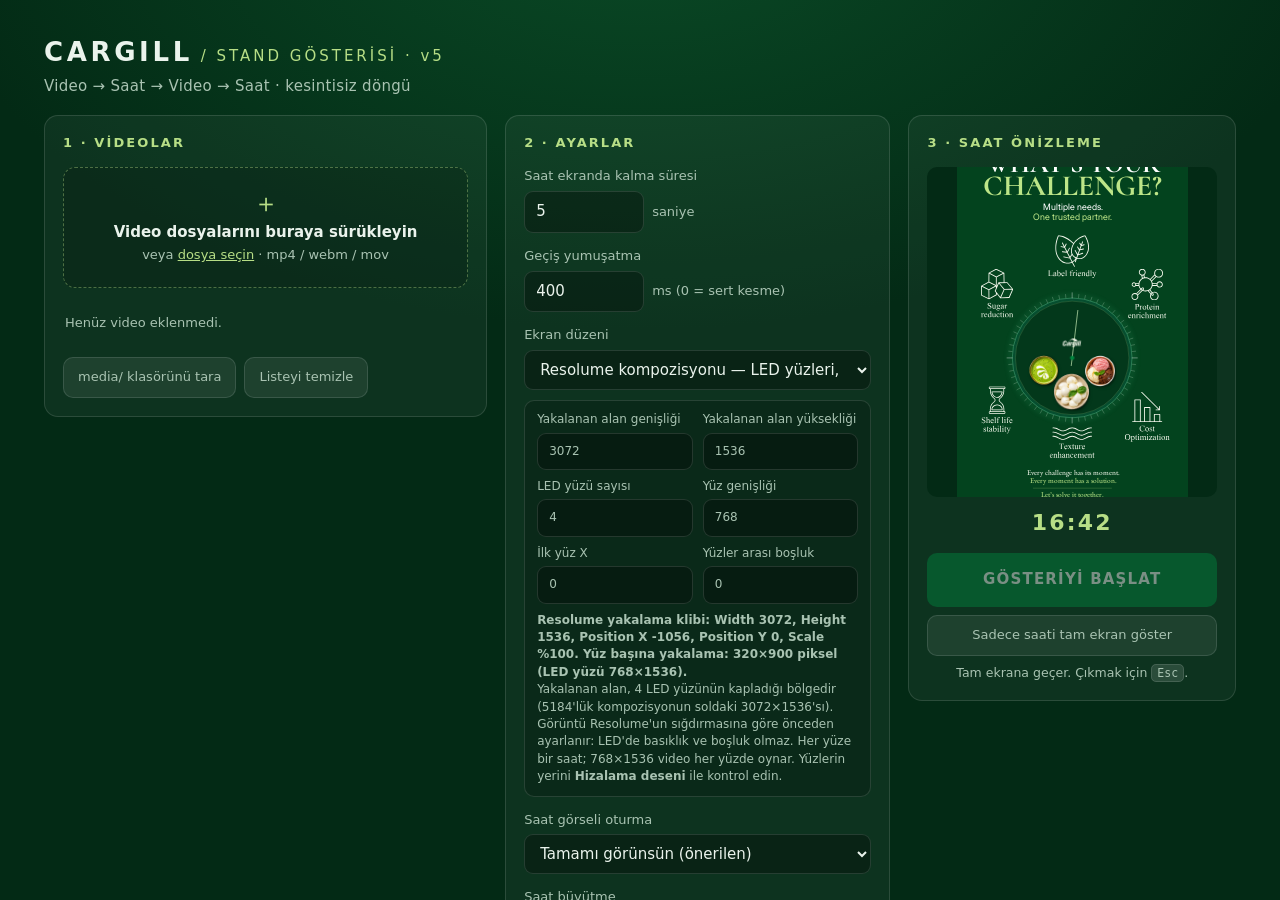
<file: v5/index.html>
<!DOCTYPE html>
<html lang="tr">
<head>
<meta charset="utf-8">
<meta name="viewport" content="width=device-width, initial-scale=1, viewport-fit=cover">
<title>Cargill Stand Gösterisi v5</title>
<link rel="icon" href="data:image/svg+xml,%3Csvg xmlns='http://www.w3.org/2000/svg' viewBox='0 0 32 32'%3E%3Ccircle cx='16' cy='16' r='15' fill='%23032A15'/%3E%3Ccircle cx='16' cy='16' r='2.6' fill='%2300863F'/%3E%3Cpath d='M16 16 L16 7 M16 16 L22 19' stroke='%23fff' stroke-width='2' stroke-linecap='round'/%3E%3C/svg%3E">
<link rel="stylesheet" href="style.css">
</head>
<body>

<!-- ============ KURULUM EKRANI ============ -->
<div id="setup" class="setup">
  <div class="setup-inner">
    <header class="head">
      <div class="brand">CARGILL<span>&nbsp;/&nbsp;STAND GÖSTERİSİ · v5</span></div>
      <div class="sub">Video → Saat → Video → Saat · kesintisiz döngü</div>
    </header>

    <div class="grid">
      <!-- SOL: video listesi -->
      <section class="card">
        <h2>1 · Videolar</h2>
        <div id="drop" class="drop">
          <div class="drop-ico">＋</div>
          <div class="drop-t">Video dosyalarını buraya sürükleyin</div>
          <div class="drop-s">veya <button type="button" id="pickBtn" class="link">dosya seçin</button> · mp4 / webm / mov</div>
          <input type="file" id="fileInput" accept="video/*" multiple hidden>
        </div>
        <ul id="list" class="list"></ul>
        <div id="listEmpty" class="empty">Henüz video eklenmedi.</div>
        <div class="row">
          <button type="button" id="scanBtn" class="btn ghost">media/ klasörünü tara</button>
          <button type="button" id="clearBtn" class="btn ghost danger">Listeyi temizle</button>
        </div>
      </section>

      <!-- ORTA: ayarlar -->
      <section class="card">
        <h2>2 · Ayarlar</h2>

        <label class="field">
          <span class="lbl">Saat ekranda kalma süresi</span>
          <span class="inp-wrap">
            <input type="number" id="clockSec" min="1" max="3600" step="1" value="5">
            <em>saniye</em>
          </span>
        </label>

        <label class="field">
          <span class="lbl">Geçiş yumuşatma</span>
          <span class="inp-wrap">
            <input type="number" id="fadeMs" min="0" max="3000" step="50" value="400">
            <em>ms (0 = sert kesme)</em>
          </span>
        </label>

        <label class="field">
          <span class="lbl">Ekran düzeni</span>
          <select id="screenMode">
            <option value="resolume">Resolume kompozisyonu — LED yüzleri, tüm ekran (önerilen)</option>
            <option value="yatik">LED yüzü yan yatık — birebir piksel (Resolume döndürür)</option>
            <option value="led">LED alanı — birebir piksel, ölçekleme yok</option>
            <option value="tam">Tam ekran (monitör / TV)</option>
          </select>
        </label>

        <div class="ledbox" id="resInfo" hidden>
          <div class="ledgrid">
            <label><span>Yakalanan alan genişliği</span><input type="number" id="kompW" min="16" max="16384" step="1" value="3072"></label>
            <label><span>Yakalanan alan yüksekliği</span><input type="number" id="kompH" min="16" max="16384" step="1" value="1536"></label>
            <label><span>LED yüzü sayısı</span><input type="number" id="yuzSay" min="1" max="12" step="1" value="4"></label>
            <label><span>Yüz genişliği</span><input type="number" id="yuzW" min="16" max="16384" step="1" value="768"></label>
            <label><span>İlk yüz X</span><input type="number" id="yuzX" min="0" max="16384" step="1" value="0"></label>
            <label><span>Yüzler arası boşluk</span><input type="number" id="yuzAra" min="0" max="16384" step="1" value="0"></label>
          </div>
          <div class="ledinfo"><b id="resHesap"></b><br>Yakalanan alan, 4 LED yüzünün kapladığı bölgedir (5184'lük kompozisyonun soldaki 3072×1536'sı). Görüntü Resolume'un sığdırmasına göre önceden ayarlanır: LED'de basıklık ve boşluk olmaz. Her yüze bir saat; 768×1536 video her yüzde oynar. Yüzlerin yerini <b>Hizalama deseni</b> ile kontrol edin.</div>
        </div>

        <div class="ledbox" id="ledBox" hidden>
          <div class="ledgrid">
            <label><span id="ledWLbl">Genişlik</span><input type="number" id="ledW" min="16" max="16384" step="1" value="768"></label>
            <label><span id="ledHLbl">Yükseklik</span><input type="number" id="ledH" min="16" max="16384" step="1" value="1536"></label>
            <label><span>Sol (X)</span><input type="number" id="ledX" min="0" max="16384" step="1" value="0"></label>
            <label><span>Üst (Y)</span><input type="number" id="ledY" min="0" max="16384" step="1" value="0"></label>
            <label id="yonField" class="tam-satir"><span>Döndürme yönü</span>
              <select id="yon">
                <option value="cw">Saat yönünde 90° (içeriğin üstü sağda)</option>
                <option value="ccw">Saat yönünün tersine 90° (içeriğin üstü solda)</option>
              </select>
            </label>
          </div>
          <div class="ledinfo" id="ledInfo" aria-live="polite"></div>
        </div>

        <label class="field" id="videoFitField">
          <span class="lbl">Video ekrana oturma</span>
          <select id="videoFit">
            <option value="contain">Tamamı görünsün (kenarda boşluk)</option>
            <option value="cover">Ekranı doldur (kenarlardan kırp)</option>
          </select>
        </label>

        <label class="field">
          <span class="lbl">Saat görseli oturma</span>
          <select id="clockFit">
            <option value="contain">Tamamı görünsün (önerilen)</option>
            <option value="cover">Ekranı doldur (kenarlardan kırp)</option>
          </select>
        </label>

        <label class="field">
          <span class="lbl">Saat büyütme</span>
          <span class="inp-wrap">
            <input type="number" id="saatZoom" min="100" max="115" step="1" value="112">
            <em>% (100–115; yandaki yeşil boşluk azalır)</em>
          </span>
        </label>

        <label class="field" id="saatAdetField">
          <span class="lbl">Saat sayısı</span>
          <select id="saatAdet">
            <option value="oto">Otomatik — videoya göre (1536×1536 → iki saat, 768×1536 → tek saat)</option>
            <option value="2">İki saat yan yana (video alanının her yarısına bir saat)</option>
            <option value="1">Tek saat (ortada)</option>
          </select>
        </label>

        <label class="field">
          <span class="lbl">Sıra</span>
          <select id="order">
            <option value="seq">Sırayla</option>
            <option value="shuffle">Karışık</option>
          </select>
        </label>

        <div class="switches">
          <label class="sw"><input type="checkbox" id="audio"> <span>Video sesi açık</span></label>
          <label class="sw"><input type="checkbox" id="secHand" checked> <span>Saniye ibresi</span></label>
          <label class="sw"><input type="checkbox" id="beam"> <span>Işık huzmesi ibreleri takip etsin</span></label>
          <label class="sw"><input type="checkbox" id="smooth" checked> <span>Akıcı ibre hareketi</span></label>
          <label class="sw"><input type="checkbox" id="desen"> <span>Hizalama deseni (Resolume eşlemesi için; gösteride <kbd>D</kbd> ile aç/kapa)</span></label>
        </div>

        <div class="note" id="wakeNote"></div>
      </section>

      <!-- SAĞ: önizleme -->
      <section class="card">
        <h2>3 · Saat önizleme</h2>
        <div class="preview" id="preview"></div>
        <div class="clocknow" id="clockNow">--:--</div>
        <button type="button" id="startBtn" class="btn primary big">GÖSTERİYİ BAŞLAT</button>
        <button type="button" id="clockOnlyBtn" class="btn ghost wide">Sadece saati tam ekran göster</button>
        <div class="hint">Tam ekrana geçer. Çıkmak için <kbd>Esc</kbd>.</div>
      </section>
    </div>

    <footer class="foot">
      <span id="status">Hazır.</span>
    </footer>
  </div>
</div>

<!-- ============ OYNATICI (TAM EKRAN) ============ -->
<div id="player" class="player" hidden>
  <div class="layer" id="layerVideo">
    <video id="vidA" class="vid" playsinline preload="auto"></video>
    <video id="vidB" class="vid" playsinline preload="auto"></video>
  </div>
  <div class="layer" id="layerClock">
    <div class="cerceve" id="cerceve">
    <img class="kose-logo" src="assets/cargill-logo.svg" alt="">
    <div class="stage" id="stage">
      <img class="poster" id="poster" src="assets/poster-net.jpg" alt="">
      <svg class="hands zemin-svg" viewBox="0 0 1728 2468" preserveAspectRatio="none" aria-hidden="true">
        <!-- v4: kadran vektor (eski posterden olculdu), yemekler orijinal gorsellerden -->
        <circle cx="861.35" cy="1427.66" r="462" fill="none" stroke="#2C9A66" stroke-opacity=".16" stroke-width="40" style="filter:blur(14px)"/>
        <circle cx="861.35" cy="1427.66" r="436" fill="none" stroke="#064E2F" stroke-width="24"/>
        <circle cx="861.35" cy="1427.66" r="424" fill="#03381B"/>
        <circle cx="861.35" cy="1427.66" r="424.5" fill="none" stroke="#7FA873" stroke-opacity=".75" stroke-width="2.4"/>
        <circle cx="861.35" cy="1427.66" r="448" fill="none" stroke="#46A877" stroke-opacity=".45" stroke-width="5" style="filter:blur(3px)"/>
        <circle cx="861.35" cy="1427.66" r="448" fill="none" stroke="#4FAE7E" stroke-width="2.2"/>
        <g stroke="#DCEFD9" stroke-opacity=".72" stroke-width="2.4" stroke-linecap="round">
          <line x1="861.35" y1="979.66" x2="861.35" y2="940.66" stroke="#FFFFFF" stroke-width="3.8"/>
          <line x1="908.6" y1="978.14" x2="911.21" y2="953.27"/>
          <line x1="955.33" y1="985.54" x2="960.52" y2="961.08"/>
          <line x1="1001.03" y1="997.78" x2="1008.75" y2="974.01"/>
          <line x1="1045.19" y1="1014.74" x2="1055.36" y2="991.9"/>
          <line x1="1087.35" y1="1036.22" x2="1099.85" y2="1014.57"/>
          <line x1="1127.03" y1="1061.98" x2="1141.72" y2="1041.76"/>
          <line x1="1163.8" y1="1091.76" x2="1180.53" y2="1073.18"/>
          <line x1="1197.25" y1="1125.21" x2="1215.83" y2="1108.48"/>
          <line x1="1227.03" y1="1161.98" x2="1247.25" y2="1147.29"/>
          <line x1="1252.79" y1="1201.66" x2="1274.44" y2="1189.16"/>
          <line x1="1274.27" y1="1243.82" x2="1297.11" y2="1233.65"/>
          <line x1="1291.23" y1="1287.98" x2="1315" y2="1280.26"/>
          <line x1="1303.47" y1="1333.68" x2="1327.93" y2="1328.49"/>
          <line x1="1310.87" y1="1380.41" x2="1335.74" y2="1377.8"/>
          <line x1="1309.35" y1="1427.66" x2="1348.35" y2="1427.66" stroke="#FFFFFF" stroke-width="3.8"/>
          <line x1="1310.87" y1="1474.91" x2="1335.74" y2="1477.52"/>
          <line x1="1303.47" y1="1521.64" x2="1327.93" y2="1526.83"/>
          <line x1="1291.23" y1="1567.34" x2="1315" y2="1575.06"/>
          <line x1="1274.27" y1="1611.5" x2="1297.11" y2="1621.67"/>
          <line x1="1252.79" y1="1653.66" x2="1274.44" y2="1666.16"/>
          <line x1="1227.03" y1="1693.34" x2="1247.25" y2="1708.03"/>
          <line x1="1197.25" y1="1730.11" x2="1215.83" y2="1746.84"/>
          <line x1="1163.8" y1="1763.56" x2="1180.53" y2="1782.14"/>
          <line x1="1127.03" y1="1793.34" x2="1141.72" y2="1813.56"/>
          <line x1="1087.35" y1="1819.1" x2="1099.85" y2="1840.75"/>
          <line x1="1045.19" y1="1840.58" x2="1055.36" y2="1863.42"/>
          <line x1="1001.03" y1="1857.54" x2="1008.75" y2="1881.31"/>
          <line x1="955.33" y1="1869.78" x2="960.52" y2="1894.24"/>
          <line x1="908.6" y1="1877.18" x2="911.21" y2="1902.05"/>
          <line x1="861.35" y1="1875.66" x2="861.35" y2="1914.66" stroke="#FFFFFF" stroke-width="3.8"/>
          <line x1="814.1" y1="1877.18" x2="811.49" y2="1902.05"/>
          <line x1="767.37" y1="1869.78" x2="762.18" y2="1894.24"/>
          <line x1="721.67" y1="1857.54" x2="713.95" y2="1881.31"/>
          <line x1="677.51" y1="1840.58" x2="667.34" y2="1863.42"/>
          <line x1="635.35" y1="1819.1" x2="622.85" y2="1840.75"/>
          <line x1="595.67" y1="1793.34" x2="580.98" y2="1813.56"/>
          <line x1="558.9" y1="1763.56" x2="542.17" y2="1782.14"/>
          <line x1="525.45" y1="1730.11" x2="506.87" y2="1746.84"/>
          <line x1="495.67" y1="1693.34" x2="475.45" y2="1708.03"/>
          <line x1="469.91" y1="1653.66" x2="448.26" y2="1666.16"/>
          <line x1="448.43" y1="1611.5" x2="425.59" y2="1621.67"/>
          <line x1="431.47" y1="1567.34" x2="407.7" y2="1575.06"/>
          <line x1="419.23" y1="1521.64" x2="394.77" y2="1526.83"/>
          <line x1="411.83" y1="1474.91" x2="386.96" y2="1477.52"/>
          <line x1="413.35" y1="1427.66" x2="374.35" y2="1427.66" stroke="#FFFFFF" stroke-width="3.8"/>
          <line x1="411.83" y1="1380.41" x2="386.96" y2="1377.8"/>
          <line x1="419.23" y1="1333.68" x2="394.77" y2="1328.49"/>
          <line x1="431.47" y1="1287.98" x2="407.7" y2="1280.26"/>
          <line x1="448.43" y1="1243.82" x2="425.59" y2="1233.65"/>
          <line x1="469.91" y1="1201.66" x2="448.26" y2="1189.16"/>
          <line x1="495.67" y1="1161.98" x2="475.45" y2="1147.29"/>
          <line x1="525.45" y1="1125.21" x2="506.87" y2="1108.48"/>
          <line x1="558.9" y1="1091.76" x2="542.17" y2="1073.18"/>
          <line x1="595.67" y1="1061.98" x2="580.98" y2="1041.76"/>
          <line x1="635.35" y1="1036.22" x2="622.85" y2="1014.57"/>
          <line x1="677.51" y1="1014.74" x2="667.34" y2="991.9"/>
          <line x1="721.67" y1="997.78" x2="713.95" y2="974.01"/>
          <line x1="767.37" y1="985.54" x2="762.18" y2="961.08"/>
          <line x1="814.1" y1="978.14" x2="811.49" y2="953.27"/>
        </g>
        <!-- led-duzen -->
        <image href="assets/led-ikon-leaf.svg" x="733.99" y="510.00" width="254.71" height="237.68"/>
        <image href="assets/led-yazi-leaf.svg" x="678.04" y="769.61" width="366.62" height="62.25"/>
        <image href="assets/led-ikon-sugar.svg" x="178.99" y="760.00" width="242.03" height="230.78"/>
        <image href="assets/led-yazi-sugar.svg" x="177.50" y="1013.80" width="245.00" height="112.54"/>
        <image href="assets/led-ikon-protein.svg" x="1303.21" y="760.00" width="238.99" height="237.90"/>
        <image href="assets/led-yazi-protein.svg" x="1277.90" y="1019.83" width="289.59" height="113.63"/>
        <image href="assets/led-ikon-shelf.svg" x="235.78" y="1640.00" width="128.44" height="206.53"/>
        <image href="assets/led-yazi-shelf.svg" x="182.72" y="1868.46" width="234.56" height="126.57"/>
        <image href="assets/led-ikon-cost.svg" x="1308.37" y="1680.00" width="228.65" height="228.29"/>
        <image href="assets/led-yazi-cost.svg" x="1253.11" y="1931.32" width="339.19" height="125.35"/>
        <image href="assets/led-ikon-texture.svg" x="711.94" y="1946.00" width="298.82" height="95.32"/>
        <image href="assets/led-yazi-texture.svg" x="691.69" y="2065.31" width="339.31" height="111.57"/>
        <!-- /led-duzen -->
        <image href="assets/yemek-matcha.png" x="536.68" y="1407.68" width="224.64" height="224.64" style="filter:drop-shadow(4px 10px 9px rgba(0,18,8,.55))"/>
        <image href="assets/yemek-dondurma.png" x="952.48" y="1408.48" width="235.04" height="235.04" style="filter:drop-shadow(4px 10px 9px rgba(0,18,8,.55))"/>
        <image href="assets/yemek-mozzarella.png" x="718.2" y="1542.2" width="275.6" height="275.6" style="filter:drop-shadow(4px 10px 9px rgba(0,18,8,.55))"/>
      </svg>

      <!-- ibrelerle birlikte donen isik huzmesi (tasarimdaki efektin canlisi) -->
      <div class="beams" id="beams">
        <div class="beam" id="beamMin"></div>
        <div class="beam" id="beamSec"></div>
      </div>

      <svg class="hands" id="hands" viewBox="0 0 1728 2468" preserveAspectRatio="none" aria-hidden="true">
        <defs>
          <filter id="handShadow" x="-60%" y="-60%" width="220%" height="220%">
            <feDropShadow dx="0" dy="4.2" stdDeviation="4.6" flood-color="#000" flood-opacity="0.45"/>
          </filter>
        </defs>
        <!-- posterin yazilari: vektor (her cozunurlukte net); konumlar posterden olculdu -->
        <g id="yazilar">
          <text x="864" y="39.3" text-anchor="middle" font-family="CS Cormorant" font-weight="700" font-size="195.20" fill="#FFFFFF">WHAT’S YOUR</text>
          <text x="864" y="209.9" text-anchor="middle" font-family="CS Cormorant" font-weight="700" font-size="218.32" fill="#BDE588">CHALLENGE?</text>
          <text x="864" y="322.0" text-anchor="middle" font-family="CS Inter" font-weight="420" font-size="66.60" fill="#FFFFFF">Multiple needs.</text>
          <text x="864" y="399.8" text-anchor="middle" font-family="CS Inter" font-weight="420" font-size="66.60" fill="#BDE588">One trusted partner.</text>
          <text x="520.8" y="2303.5" font-family="CS Garamond" font-weight="450" font-size="55.50" fill="#F5F9ED">Every challenge has its moment.</text>
          <text x="545.5" y="2365.7" font-family="CS Garamond" font-weight="450" font-size="55.50" fill="#BDE588">Every moment has a solution.</text>
          <text x="628.3" y="2468.0" font-family="CS Garamond" font-weight="450" font-size="55.50" fill="#BDE588">Let’s solve it together.</text>
          <line x1="568" y1="2402.0" x2="1158" y2="2402.0" stroke="#BDE588" stroke-opacity="0.55" stroke-width="2.6"/>
        </g>
        <!-- saniye ibresi: tasarimdaki acik yesil cizgi -->
        <g id="gSec">
          <line x1="861.35" y1="1485.6" x2="861.35" y2="1070.2" stroke="#B7DCA8" stroke-width="5.4" stroke-linecap="round"/>
        </g>
        <g filter="url(#handShadow)">
          <g id="gHour">
            <line x1="861.35" y1="1409.3" x2="861.35" y2="1360.2" stroke="#ffffff" stroke-width="4.05"/>
            <line x1="861.35" y1="1350.3" x2="861.35" y2="1197.6" stroke="#ffffff" stroke-width="19.67" stroke-linecap="round"/>
          </g>
          <g id="gMin">
            <line x1="861.35" y1="1409.3" x2="861.35" y2="1360.2" stroke="#ffffff" stroke-width="4.05"/>
            <line x1="861.35" y1="1350.3" x2="861.35" y2="1100.2" stroke="#ffffff" stroke-width="19.67" stroke-linecap="round"/>
          </g>
        </g>
        <circle cx="861.35" cy="1427.66" r="16.6" fill="#00863F"/>
        <!-- Cargill logosu ibrelerin ustunde kalir -->
        <image href="assets/cargill-logo.svg" x="790.6" y="1281.2" width="137.8" height="66.6"/>
      </svg>
    </div>
    </div>
  </div>
  <div id="tapStart" class="tapstart" hidden>
    <div class="tapstart-box">
      <div class="tapstart-t">Başlatmak için dokunun</div>
      <div class="tapstart-s">Tarayıcı otomatik oynatmaya izin vermedi</div>
    </div>
  </div>
  <div class="desen" id="desenKatman" hidden></div>
  <div id="toast" class="toast" hidden></div>
</div>

<script src="app.js"></script>
</body>
</html>
</file>
<file: style.css>
/* ===== Cargill Stand Gösterisi ===== */
/* Saat ekranindaki yazilar vektor: posterdeki fontlarin acik lisansli (OFL) eslerinden,
   yalnizca kullanilan harflerle kesilmis kopyalar. Internet gerekmez.               */
@font-face{font-family:"CS Cormorant";src:url(assets/fonts/cormorant-700.woff2) format("woff2");font-weight:700;font-display:block}
@font-face{font-family:"CS Garamond";src:url(assets/fonts/ebgaramond-500.woff2) format("woff2");font-weight:450;font-display:block}
@font-face{font-family:"CS Inter";src:url(assets/fonts/inter-500.woff2) format("woff2");font-weight:420;font-display:block}
:root{
  --bg:#032A15;          /* poster zemin rengi - birebir */
  --bg2:#06381e;
  --panel:rgba(255,255,255,.045);
  --stroke:rgba(255,255,255,.12);
  --txt:#eaf3ec;
  --dim:#a9c3b2;
  --acc:#B7DE86;         /* posterdeki açık yeşil */
  --acc2:#00863F;        /* Cargill yeşili */
  --danger:#e2795f;
}
*{box-sizing:border-box}
[hidden]{display:none !important}
html,body{height:100%}
body{
  margin:0;background:var(--bg);color:var(--txt);
  font:15px/1.45 "Segoe UI",system-ui,-apple-system,Roboto,Arial,sans-serif;
  -webkit-font-smoothing:antialiased;overflow:hidden;
}
button,input,select{font:inherit;color:inherit}

/* ---------- KURULUM ---------- */
.setup{position:fixed;inset:0;overflow:auto;
  background:radial-gradient(1200px 700px at 50% -10%,#0a4a26 0%,var(--bg) 60%)}
.setup-inner{max-width:1240px;margin:0 auto;padding:28px 24px 40px}
.head{padding:6px 0 18px}
.brand{font-size:26px;font-weight:800;letter-spacing:.14em}
.brand span{font-weight:400;letter-spacing:.2em;color:var(--acc);font-size:15px}
.sub{color:var(--dim);margin-top:4px;letter-spacing:.02em}
.grid{display:grid;grid-template-columns:1.15fr 1fr .85fr;gap:18px;align-items:start}
@media (max-width:1080px){.grid{grid-template-columns:1fr}}
.card{background:var(--panel);border:1px solid var(--stroke);border-radius:14px;padding:18px}
.card h2{margin:0 0 14px;font-size:13px;font-weight:700;letter-spacing:.16em;text-transform:uppercase;color:var(--acc)}

.drop{border:1.5px dashed rgba(183,222,134,.38);border-radius:12px;padding:22px 16px;text-align:center;
  background:rgba(0,0,0,.15);transition:.15s;cursor:pointer}
.drop.over{border-color:var(--acc);background:rgba(183,222,134,.1)}
.drop-ico{font-size:26px;color:var(--acc);line-height:1}
.drop-t{margin-top:6px;font-weight:600}
.drop-s{color:var(--dim);font-size:13px;margin-top:2px}
.link{background:none;border:0;color:var(--acc);text-decoration:underline;cursor:pointer;padding:0}

.list{list-style:none;margin:14px 0 0;padding:0;display:flex;flex-direction:column;gap:8px;max-height:280px;overflow:auto}
.list li{display:flex;align-items:center;gap:10px;background:rgba(0,0,0,.22);border:1px solid var(--stroke);
  border-radius:10px;padding:9px 11px}
.list .idx{width:22px;height:22px;flex:0 0 22px;border-radius:50%;background:var(--acc2);color:#fff;
  display:grid;place-items:center;font-size:12px;font-weight:700}
.list .nm{flex:1;min-width:0;overflow:hidden;text-overflow:ellipsis;white-space:nowrap}
.list .sz{color:var(--dim);font-size:12px;white-space:nowrap}
.list .ic{background:none;border:1px solid var(--stroke);border-radius:7px;width:26px;height:26px;
  cursor:pointer;color:var(--dim);display:grid;place-items:center;line-height:1}
.list .ic:hover{color:var(--txt);border-color:var(--acc)}
.empty{color:var(--dim);font-size:13px;padding:12px 2px}
.row{display:flex;gap:8px;margin-top:12px;flex-wrap:wrap}

.field{display:block;margin-bottom:14px}
.lbl{display:block;font-size:13px;color:var(--dim);margin-bottom:5px}
.inp-wrap{display:flex;align-items:center;gap:8px}
.inp-wrap em{font-style:normal;color:var(--dim);font-size:13px}
input[type=number],select{background:rgba(0,0,0,.3);border:1px solid var(--stroke);border-radius:9px;
  padding:9px 11px;width:100%;outline:none}
input[type=number]{width:120px}
input[type=number]:focus,select:focus{border-color:var(--acc)}
select option{background:#0a3a1f}
.switches{display:flex;flex-direction:column;gap:9px;margin-top:16px;padding-top:14px;border-top:1px solid var(--stroke)}
.sw{display:flex;align-items:center;gap:9px;cursor:pointer;font-size:14px}
.sw input{width:17px;height:17px;accent-color:var(--acc2)}
.note{margin-top:14px;color:var(--dim);font-size:12.5px;line-height:1.5}
.ledbox{margin:-4px 0 14px;padding:10px 12px;border:1px solid var(--stroke);border-radius:10px;background:rgba(0,0,0,.18)}
.ledgrid{display:grid;grid-template-columns:1fr 1fr;gap:8px 10px}
.ledgrid label{display:flex;flex-direction:column;gap:4px;font-size:12px;color:var(--dim)}
.ledgrid input[type=number]{width:100%}
.ledinfo{margin-top:8px;font-size:12px;line-height:1.45;color:var(--dim)}
.ledinfo.warn{color:#FFD27A}

.btn{background:rgba(255,255,255,.07);border:1px solid var(--stroke);border-radius:10px;padding:10px 14px;
  cursor:pointer;transition:.15s}
.btn:hover{background:rgba(255,255,255,.13)}
.btn.ghost{font-size:13px;color:var(--dim)}
.btn.ghost:hover{color:var(--txt)}
.btn.danger:hover{border-color:var(--danger);color:var(--danger)}
.btn.primary{background:var(--acc2);border-color:transparent;color:#fff;font-weight:700;letter-spacing:.08em}
.btn.primary:hover{filter:brightness(1.12)}
.btn.big{width:100%;padding:15px;margin-top:14px;font-size:15px}
.btn.wide{width:100%;margin-top:8px;text-align:center}
.btn:disabled{opacity:.45;cursor:not-allowed}
.hint{color:var(--dim);font-size:12.5px;text-align:center;margin-top:8px}
kbd{background:rgba(255,255,255,.12);border:1px solid var(--stroke);border-radius:5px;padding:1px 5px;font-size:11.5px}

.preview{aspect-ratio:896/1280;width:100%;max-height:330px;margin:0 auto;position:relative;
  border-radius:10px;overflow:hidden;background:var(--bg)}
.preview .stage{position:absolute;inset:0}
.clocknow{text-align:center;font-size:22px;font-weight:700;letter-spacing:.1em;margin-top:10px;color:var(--acc)}
.foot{margin-top:18px;color:var(--dim);font-size:12.5px}

/* ---------- OYNATICI ---------- */
.player{position:fixed;inset:0;background:var(--bg);overflow:hidden}
.player.hide-cursor{cursor:none}
.layer{position:absolute;inset:0;display:grid;place-items:center;opacity:0;
  transition:opacity var(--fade,400ms) linear;will-change:opacity;background:var(--bg)}
.layer.on{opacity:1}
.vid{position:absolute;inset:0;width:100%;height:100%;object-fit:cover;background:#000;opacity:0}
.vid.on{opacity:1}
.player.fit-contain .vid{object-fit:contain}
/* LED alanı: video ve saat yalnız LED'e giden bölgede, ölçeklenmeden (konum/boyut JS ile, cihaz pikseline göre) */
.player.mode-led{background:#000}
.player.mode-led .layer{inset:auto}
.player.mode-led .vid{object-fit:contain}
.stage{position:relative;overflow:hidden;isolation:isolate}
/* saat cercevesi: videonun ekranda kapladigi alanin aynisi (konum/boyut JS). Disi, videonun
   kenar bosluklari gibi siyah kalir; saat ile video her ekranda ayni boyda gorunur. */
#layerClock{background:#000}
.cerceve{position:absolute;inset:0;display:grid;place-items:center;overflow:hidden;background:var(--bg)}
.stage .poster{position:absolute;inset:0;width:100%;height:100%;display:block}
.stage .hands{position:absolute;inset:0;width:100%;height:100%;overflow:visible}

/* --- ibrelerle donen isik huzmesi ---------------------------------------
   .beams  : posterin uzerine "plus-lighter" ile eklenir; maske hem diski
             kirpar, hem yaricap profilini, hem de kaselerin uzerindeki
             zayiflatmayi tasir.
   .beam   : kadran merkezine oturtulmus kare; konik gradyan aci profili.  */
.beams{position:absolute;inset:0;pointer-events:none;isolation:isolate;
  mix-blend-mode:plus-lighter;
  /* maske dogrudan CSS'e gomulu: sayfa dosyadan (file://) acildiginda da calisir */
  -webkit-mask-image:url('[data-uri]');
  mask-image:url('[data-uri]');
  -webkit-mask-size:100% 100%;mask-size:100% 100%;
  -webkit-mask-repeat:no-repeat;mask-repeat:no-repeat}
.beams.off{display:none}
.beam{position:absolute;left:49.847%;top:57.847%;width:49.34%;aspect-ratio:1;border-radius:50%;
  transform:translate(-50%,-50%) rotate(var(--a,0deg));transform-origin:50% 50%;
  will-change:transform;mix-blend-mode:lighten;
  background:conic-gradient(from 0deg,
    rgba(255,232,161,.360)   0deg,
    rgba(255,232,161,.353)  10deg,
    rgba(255,232,161,.342)  20deg,
    rgba(255,232,161,.331)  30deg,
    rgba(255,232,161,.317)  40deg,
    rgba(255,232,161,.284)  50deg,
    rgba(255,232,161,.245)  60deg,
    rgba(255,232,161,.202)  70deg,
    rgba(255,232,161,.155)  80deg,
    rgba(255,232,161,.104)  90deg,
    rgba(255,232,161,.058) 100deg,
    rgba(255,232,161,.018) 110deg,
    rgba(255,232,161,0)    115deg,
    rgba(255,232,161,0)    360deg)}
.beam.off{display:none}

.tapstart{position:absolute;inset:0;display:grid;place-items:center;background:rgba(3,42,21,.92);z-index:9}
.tapstart-box{text-align:center}
.tapstart-t{font-size:24px;font-weight:700;letter-spacing:.06em}
.tapstart-s{color:var(--dim);margin-top:6px}
.toast{position:absolute;left:50%;bottom:26px;transform:translateX(-50%);z-index:10;
  background:rgba(0,0,0,.72);border:1px solid var(--stroke);border-radius:10px;padding:9px 16px;
  font-size:13px;color:#fff}
</file>
<file: v2/style.css>
/* ===== Cargill Stand Gösterisi ===== */
/* Saat ekranindaki yazilar vektor: posterdeki fontlarin acik lisansli (OFL) eslerinden,
   yalnizca kullanilan harflerle kesilmis kopyalar. Internet gerekmez.               */
@font-face{font-family:"CS Cormorant";src:url(assets/fonts/cormorant-700.woff2) format("woff2");font-weight:700;font-display:block}
@font-face{font-family:"CS Garamond";src:url(assets/fonts/ebgaramond-500.woff2) format("woff2");font-weight:450;font-display:block}
@font-face{font-family:"CS Inter";src:url(assets/fonts/inter-500.woff2) format("woff2");font-weight:420;font-display:block}
:root{
  --bg:#032A15;          /* poster zemin rengi - birebir */
  --bg2:#06381e;
  --panel:rgba(255,255,255,.045);
  --stroke:rgba(255,255,255,.12);
  --txt:#eaf3ec;
  --dim:#a9c3b2;
  --acc:#B7DE86;         /* posterdeki açık yeşil */
  --acc2:#00863F;        /* Cargill yeşili */
  --danger:#e2795f;
}
*{box-sizing:border-box}
[hidden]{display:none !important}
html,body{height:100%}
body{
  margin:0;background:var(--bg);color:var(--txt);
  font:15px/1.45 "Segoe UI",system-ui,-apple-system,Roboto,Arial,sans-serif;
  -webkit-font-smoothing:antialiased;overflow:hidden;
}
button,input,select{font:inherit;color:inherit}

/* ---------- KURULUM ---------- */
.setup{position:fixed;inset:0;overflow:auto;
  background:radial-gradient(1200px 700px at 50% -10%,#0a4a26 0%,var(--bg) 60%)}
.setup-inner{max-width:1240px;margin:0 auto;padding:28px 24px 40px}
.head{padding:6px 0 18px}
.brand{font-size:26px;font-weight:800;letter-spacing:.14em}
.brand span{font-weight:400;letter-spacing:.2em;color:var(--acc);font-size:15px}
.sub{color:var(--dim);margin-top:4px;letter-spacing:.02em}
.grid{display:grid;grid-template-columns:1.15fr 1fr .85fr;gap:18px;align-items:start}
@media (max-width:1080px){.grid{grid-template-columns:1fr}}
.card{background:var(--panel);border:1px solid var(--stroke);border-radius:14px;padding:18px}
.card h2{margin:0 0 14px;font-size:13px;font-weight:700;letter-spacing:.16em;text-transform:uppercase;color:var(--acc)}

.drop{border:1.5px dashed rgba(183,222,134,.38);border-radius:12px;padding:22px 16px;text-align:center;
  background:rgba(0,0,0,.15);transition:.15s;cursor:pointer}
.drop.over{border-color:var(--acc);background:rgba(183,222,134,.1)}
.drop-ico{font-size:26px;color:var(--acc);line-height:1}
.drop-t{margin-top:6px;font-weight:600}
.drop-s{color:var(--dim);font-size:13px;margin-top:2px}
.link{background:none;border:0;color:var(--acc);text-decoration:underline;cursor:pointer;padding:0}

.list{list-style:none;margin:14px 0 0;padding:0;display:flex;flex-direction:column;gap:8px;max-height:280px;overflow:auto}
.list li{display:flex;align-items:center;gap:10px;background:rgba(0,0,0,.22);border:1px solid var(--stroke);
  border-radius:10px;padding:9px 11px}
.list .idx{width:22px;height:22px;flex:0 0 22px;border-radius:50%;background:var(--acc2);color:#fff;
  display:grid;place-items:center;font-size:12px;font-weight:700}
.list .nm{flex:1;min-width:0;overflow:hidden;text-overflow:ellipsis;white-space:nowrap}
.list .sz{color:var(--dim);font-size:12px;white-space:nowrap}
.list .ic{background:none;border:1px solid var(--stroke);border-radius:7px;width:26px;height:26px;
  cursor:pointer;color:var(--dim);display:grid;place-items:center;line-height:1}
.list .ic:hover{color:var(--txt);border-color:var(--acc)}
.empty{color:var(--dim);font-size:13px;padding:12px 2px}
.row{display:flex;gap:8px;margin-top:12px;flex-wrap:wrap}

.field{display:block;margin-bottom:14px}
.lbl{display:block;font-size:13px;color:var(--dim);margin-bottom:5px}
.inp-wrap{display:flex;align-items:center;gap:8px}
.inp-wrap em{font-style:normal;color:var(--dim);font-size:13px}
input[type=number],select{background:rgba(0,0,0,.3);border:1px solid var(--stroke);border-radius:9px;
  padding:9px 11px;width:100%;outline:none}
input[type=number]{width:120px}
input[type=number]:focus,select:focus{border-color:var(--acc)}
select option{background:#0a3a1f}
.switches{display:flex;flex-direction:column;gap:9px;margin-top:16px;padding-top:14px;border-top:1px solid var(--stroke)}
.sw{display:flex;align-items:center;gap:9px;cursor:pointer;font-size:14px}
.sw input{width:17px;height:17px;accent-color:var(--acc2)}
.note{margin-top:14px;color:var(--dim);font-size:12.5px;line-height:1.5}
.ledbox{margin:-4px 0 14px;padding:10px 12px;border:1px solid var(--stroke);border-radius:10px;background:rgba(0,0,0,.18)}
.ledgrid{display:grid;grid-template-columns:1fr 1fr;gap:8px 10px}
.ledgrid label{display:flex;flex-direction:column;gap:4px;font-size:12px;color:var(--dim)}
.ledgrid input[type=number]{width:100%}
.ledinfo{margin-top:8px;font-size:12px;line-height:1.45;color:var(--dim)}
.ledinfo.warn{color:#FFD27A}

.btn{background:rgba(255,255,255,.07);border:1px solid var(--stroke);border-radius:10px;padding:10px 14px;
  cursor:pointer;transition:.15s}
.btn:hover{background:rgba(255,255,255,.13)}
.btn.ghost{font-size:13px;color:var(--dim)}
.btn.ghost:hover{color:var(--txt)}
.btn.danger:hover{border-color:var(--danger);color:var(--danger)}
.btn.primary{background:var(--acc2);border-color:transparent;color:#fff;font-weight:700;letter-spacing:.08em}
.btn.primary:hover{filter:brightness(1.12)}
.btn.big{width:100%;padding:15px;margin-top:14px;font-size:15px}
.btn.wide{width:100%;margin-top:8px;text-align:center}
.btn:disabled{opacity:.45;cursor:not-allowed}
.hint{color:var(--dim);font-size:12.5px;text-align:center;margin-top:8px}
kbd{background:rgba(255,255,255,.12);border:1px solid var(--stroke);border-radius:5px;padding:1px 5px;font-size:11.5px}

.preview{aspect-ratio:896/1280;width:100%;max-height:330px;margin:0 auto;position:relative;
  border-radius:10px;overflow:hidden;background:var(--bg)}
.preview .stage{position:absolute;inset:0}
.clocknow{text-align:center;font-size:22px;font-weight:700;letter-spacing:.1em;margin-top:10px;color:var(--acc)}
.foot{margin-top:18px;color:var(--dim);font-size:12.5px}

/* ---------- OYNATICI ---------- */
.player{position:fixed;inset:0;background:var(--bg);overflow:hidden}
.player.hide-cursor{cursor:none}
.layer{position:absolute;inset:0;display:grid;place-items:center;opacity:0;
  transition:opacity var(--fade,400ms) linear;will-change:opacity;background:var(--bg)}
.layer.on{opacity:1}
.vid{position:absolute;inset:0;width:100%;height:100%;object-fit:cover;background:#000;opacity:0}
.vid.on{opacity:1}
.player.fit-contain .vid{object-fit:contain}
/* LED alanı: video ve saat yalnız LED'e giden bölgede, ölçeklenmeden (konum/boyut JS ile, cihaz pikseline göre) */
.player.mode-led{background:#000}
.player.mode-led .layer{inset:auto}
.player.mode-led .vid{object-fit:contain}
/* hizalama deseni (Resolume eslemesi icin): video ve saatin ustunde */
.desen{position:absolute;inset:0;z-index:8;pointer-events:none}
.desen[hidden]{display:none}
.desen svg{display:block;width:100%;height:100%}
.player.mode-led .desen{inset:auto}
.ledgrid .tam-satir{grid-column:1/-1}
/* Resolume modu: 1536x1536 alan ekrana gerilir; video alani doldurur (oran Resolume'da geri gelir) */
.player.mode-res .vid{object-fit:fill}
.vid-kopya{position:absolute;left:768px;top:0;width:768px;height:1536px}
.vid-kopya[hidden]{display:none}
.stage{position:relative;overflow:hidden;isolation:isolate}
/* saat cercevesi: videonun ekranda kapladigi alanin aynisi (konum/boyut JS). Disi, videonun
   kenar bosluklari gibi siyah kalir; saat ile video her ekranda ayni boyda gorunur. */
#layerClock{background:#000}
.cerceve{position:absolute;inset:0;display:grid;place-items:center;overflow:hidden;background:var(--bg)}
.stage .poster{position:absolute;inset:0;width:100%;height:100%;display:block}
.stage .hands{position:absolute;inset:0;width:100%;height:100%;overflow:visible}

/* --- ibrelerle donen isik huzmesi ---------------------------------------
   .beams  : posterin uzerine "plus-lighter" ile eklenir; maske hem diski
             kirpar, hem yaricap profilini, hem de kaselerin uzerindeki
             zayiflatmayi tasir.
   .beam   : kadran merkezine oturtulmus kare; konik gradyan aci profili.  */
.beams{position:absolute;inset:0;pointer-events:none;isolation:isolate;
  mix-blend-mode:plus-lighter;
  /* maske dogrudan CSS'e gomulu: sayfa dosyadan (file://) acildiginda da calisir */
  -webkit-mask-image:url('[data-uri]');
  mask-image:url('[data-uri]');
  -webkit-mask-size:100% 100%;mask-size:100% 100%;
  -webkit-mask-repeat:no-repeat;mask-repeat:no-repeat}
.beams.off{display:none}
.beam{position:absolute;left:49.847%;top:57.847%;width:49.34%;aspect-ratio:1;border-radius:50%;
  transform:translate(-50%,-50%) rotate(var(--a,0deg));transform-origin:50% 50%;
  will-change:transform;mix-blend-mode:lighten;
  background:conic-gradient(from 0deg,
    rgba(255,232,161,.360)   0deg,
    rgba(255,232,161,.353)  10deg,
    rgba(255,232,161,.342)  20deg,
    rgba(255,232,161,.331)  30deg,
    rgba(255,232,161,.317)  40deg,
    rgba(255,232,161,.284)  50deg,
    rgba(255,232,161,.245)  60deg,
    rgba(255,232,161,.202)  70deg,
    rgba(255,232,161,.155)  80deg,
    rgba(255,232,161,.104)  90deg,
    rgba(255,232,161,.058) 100deg,
    rgba(255,232,161,.018) 110deg,
    rgba(255,232,161,0)    115deg,
    rgba(255,232,161,0)    360deg)}
.beam.off{display:none}

.tapstart{position:absolute;inset:0;display:grid;place-items:center;background:rgba(3,42,21,.92);z-index:9}
.tapstart-box{text-align:center}
.tapstart-t{font-size:24px;font-weight:700;letter-spacing:.06em}
.tapstart-s{color:var(--dim);margin-top:6px}
.toast{position:absolute;left:50%;bottom:26px;transform:translateX(-50%);z-index:10;
  background:rgba(0,0,0,.72);border:1px solid var(--stroke);border-radius:10px;padding:9px 16px;
  font-size:13px;color:#fff}
</file>
<file: v3/style.css>
/* ===== Cargill Stand Gösterisi ===== */
/* Saat ekranindaki yazilar vektor: posterdeki fontlarin acik lisansli (OFL) eslerinden,
   yalnizca kullanilan harflerle kesilmis kopyalar. Internet gerekmez.               */
@font-face{font-family:"CS Cormorant";src:url(assets/fonts/cormorant-700.woff2) format("woff2");font-weight:700;font-display:block}
@font-face{font-family:"CS Garamond";src:url(assets/fonts/ebgaramond-500.woff2) format("woff2");font-weight:450;font-display:block}
@font-face{font-family:"CS Inter";src:url(assets/fonts/inter-500.woff2) format("woff2");font-weight:420;font-display:block}
:root{
  --bg:#032A15;          /* poster zemin rengi - birebir */
  --bg2:#06381e;
  --panel:rgba(255,255,255,.045);
  --stroke:rgba(255,255,255,.12);
  --txt:#eaf3ec;
  --dim:#a9c3b2;
  --acc:#B7DE86;         /* posterdeki açık yeşil */
  --acc2:#00863F;        /* Cargill yeşili */
  --danger:#e2795f;
}
*{box-sizing:border-box}
[hidden]{display:none !important}
html,body{height:100%}
body{
  margin:0;background:var(--bg);color:var(--txt);
  font:15px/1.45 "Segoe UI",system-ui,-apple-system,Roboto,Arial,sans-serif;
  -webkit-font-smoothing:antialiased;overflow:hidden;
}
button,input,select{font:inherit;color:inherit}

/* ---------- KURULUM ---------- */
.setup{position:fixed;inset:0;overflow:auto;
  background:radial-gradient(1200px 700px at 50% -10%,#0a4a26 0%,var(--bg) 60%)}
.setup-inner{max-width:1240px;margin:0 auto;padding:28px 24px 40px}
.head{padding:6px 0 18px}
.brand{font-size:26px;font-weight:800;letter-spacing:.14em}
.brand span{font-weight:400;letter-spacing:.2em;color:var(--acc);font-size:15px}
.sub{color:var(--dim);margin-top:4px;letter-spacing:.02em}
.grid{display:grid;grid-template-columns:1.15fr 1fr .85fr;gap:18px;align-items:start}
@media (max-width:1080px){.grid{grid-template-columns:1fr}}
.card{background:var(--panel);border:1px solid var(--stroke);border-radius:14px;padding:18px}
.card h2{margin:0 0 14px;font-size:13px;font-weight:700;letter-spacing:.16em;text-transform:uppercase;color:var(--acc)}

.drop{border:1.5px dashed rgba(183,222,134,.38);border-radius:12px;padding:22px 16px;text-align:center;
  background:rgba(0,0,0,.15);transition:.15s;cursor:pointer}
.drop.over{border-color:var(--acc);background:rgba(183,222,134,.1)}
.drop-ico{font-size:26px;color:var(--acc);line-height:1}
.drop-t{margin-top:6px;font-weight:600}
.drop-s{color:var(--dim);font-size:13px;margin-top:2px}
.link{background:none;border:0;color:var(--acc);text-decoration:underline;cursor:pointer;padding:0}

.list{list-style:none;margin:14px 0 0;padding:0;display:flex;flex-direction:column;gap:8px;max-height:280px;overflow:auto}
.list li{display:flex;align-items:center;gap:10px;background:rgba(0,0,0,.22);border:1px solid var(--stroke);
  border-radius:10px;padding:9px 11px}
.list .idx{width:22px;height:22px;flex:0 0 22px;border-radius:50%;background:var(--acc2);color:#fff;
  display:grid;place-items:center;font-size:12px;font-weight:700}
.list .nm{flex:1;min-width:0;overflow:hidden;text-overflow:ellipsis;white-space:nowrap}
.list .sz{color:var(--dim);font-size:12px;white-space:nowrap}
.list .ic{background:none;border:1px solid var(--stroke);border-radius:7px;width:26px;height:26px;
  cursor:pointer;color:var(--dim);display:grid;place-items:center;line-height:1}
.list .ic:hover{color:var(--txt);border-color:var(--acc)}
.empty{color:var(--dim);font-size:13px;padding:12px 2px}
.row{display:flex;gap:8px;margin-top:12px;flex-wrap:wrap}

.field{display:block;margin-bottom:14px}
.lbl{display:block;font-size:13px;color:var(--dim);margin-bottom:5px}
.inp-wrap{display:flex;align-items:center;gap:8px}
.inp-wrap em{font-style:normal;color:var(--dim);font-size:13px}
input[type=number],select{background:rgba(0,0,0,.3);border:1px solid var(--stroke);border-radius:9px;
  padding:9px 11px;width:100%;outline:none}
input[type=number]{width:120px}
input[type=number]:focus,select:focus{border-color:var(--acc)}
select option{background:#0a3a1f}
.switches{display:flex;flex-direction:column;gap:9px;margin-top:16px;padding-top:14px;border-top:1px solid var(--stroke)}
.sw{display:flex;align-items:center;gap:9px;cursor:pointer;font-size:14px}
.sw input{width:17px;height:17px;accent-color:var(--acc2)}
.note{margin-top:14px;color:var(--dim);font-size:12.5px;line-height:1.5}
.ledbox{margin:-4px 0 14px;padding:10px 12px;border:1px solid var(--stroke);border-radius:10px;background:rgba(0,0,0,.18)}
.ledgrid{display:grid;grid-template-columns:1fr 1fr;gap:8px 10px}
.ledgrid label{display:flex;flex-direction:column;gap:4px;font-size:12px;color:var(--dim)}
.ledgrid input[type=number]{width:100%}
.ledinfo{margin-top:8px;font-size:12px;line-height:1.45;color:var(--dim)}
.ledinfo.warn{color:#FFD27A}

.btn{background:rgba(255,255,255,.07);border:1px solid var(--stroke);border-radius:10px;padding:10px 14px;
  cursor:pointer;transition:.15s}
.btn:hover{background:rgba(255,255,255,.13)}
.btn.ghost{font-size:13px;color:var(--dim)}
.btn.ghost:hover{color:var(--txt)}
.btn.danger:hover{border-color:var(--danger);color:var(--danger)}
.btn.primary{background:var(--acc2);border-color:transparent;color:#fff;font-weight:700;letter-spacing:.08em}
.btn.primary:hover{filter:brightness(1.12)}
.btn.big{width:100%;padding:15px;margin-top:14px;font-size:15px}
.btn.wide{width:100%;margin-top:8px;text-align:center}
.btn:disabled{opacity:.45;cursor:not-allowed}
.hint{color:var(--dim);font-size:12.5px;text-align:center;margin-top:8px}
kbd{background:rgba(255,255,255,.12);border:1px solid var(--stroke);border-radius:5px;padding:1px 5px;font-size:11.5px}

.preview{aspect-ratio:896/1280;width:100%;max-height:330px;margin:0 auto;position:relative;
  border-radius:10px;overflow:hidden;background:var(--bg)}
.preview .stage{position:absolute;inset:0}
.clocknow{text-align:center;font-size:22px;font-weight:700;letter-spacing:.1em;margin-top:10px;color:var(--acc)}
.foot{margin-top:18px;color:var(--dim);font-size:12.5px}

/* ---------- OYNATICI ---------- */
.player{position:fixed;inset:0;background:var(--bg);overflow:hidden}
.player.hide-cursor{cursor:none}
.layer{position:absolute;inset:0;display:grid;place-items:center;opacity:0;
  transition:opacity var(--fade,400ms) linear;will-change:opacity;background:var(--bg)}
.layer.on{opacity:1}
.vid{position:absolute;inset:0;width:100%;height:100%;object-fit:cover;background:#000;opacity:0}
.vid.on{opacity:1}
.player.fit-contain .vid{object-fit:contain}
/* LED alanı: video ve saat yalnız LED'e giden bölgede, ölçeklenmeden (konum/boyut JS ile, cihaz pikseline göre) */
.player.mode-led{background:#000}
.player.mode-led .layer{inset:auto}
.player.mode-led .vid{object-fit:contain}
/* hizalama deseni (Resolume eslemesi icin): video ve saatin ustunde */
.desen{position:absolute;inset:0;z-index:8;pointer-events:none}
.desen[hidden]{display:none}
.desen svg{display:block;width:100%;height:100%}
.player.mode-led .desen{inset:auto}
.ledgrid .tam-satir{grid-column:1/-1}
/* Resolume modu: 1536x1536 alan ekrana gerilir; video alani doldurur (oran Resolume'da geri gelir) */
.player.mode-res .vid{object-fit:fill}
.vid-kopya{position:absolute;top:0}
.vid-kopya[hidden]{display:none}
.stage{position:relative;overflow:hidden;isolation:isolate}
/* yuzun sag alt kosesindeki Cargill logosu (yuz olcusune gore) */
.kose-logo{position:absolute;right:4.7%;bottom:2.6%;width:11.8%;height:auto;z-index:2;pointer-events:none}
/* saat cercevesi: videonun ekranda kapladigi alanin aynisi (konum/boyut JS). Disi, videonun
   kenar bosluklari gibi siyah kalir; saat ile video her ekranda ayni boyda gorunur. */
#layerClock{background:#000}
.cerceve{position:absolute;inset:0;display:grid;place-items:center;overflow:hidden;background:var(--bg)}
.stage .poster{position:absolute;inset:0;width:100%;height:100%;display:block}
.stage .hands{position:absolute;inset:0;width:100%;height:100%;overflow:visible}

/* --- ibrelerle donen isik huzmesi ---------------------------------------
   .beams  : posterin uzerine "plus-lighter" ile eklenir; maske hem diski
             kirpar, hem yaricap profilini, hem de kaselerin uzerindeki
             zayiflatmayi tasir.
   .beam   : kadran merkezine oturtulmus kare; konik gradyan aci profili.  */
.beams{position:absolute;inset:0;pointer-events:none;isolation:isolate;
  mix-blend-mode:plus-lighter;
  /* maske dogrudan CSS'e gomulu: sayfa dosyadan (file://) acildiginda da calisir */
  -webkit-mask-image:url('[data-uri]');
  mask-image:url('[data-uri]');
  -webkit-mask-size:100% 100%;mask-size:100% 100%;
  -webkit-mask-repeat:no-repeat;mask-repeat:no-repeat}
.beams.off{display:none}
.beam{position:absolute;left:49.847%;top:57.847%;width:49.34%;aspect-ratio:1;border-radius:50%;
  transform:translate(-50%,-50%) rotate(var(--a,0deg));transform-origin:50% 50%;
  will-change:transform;mix-blend-mode:lighten;
  background:conic-gradient(from 0deg,
    rgba(255,232,161,.360)   0deg,
    rgba(255,232,161,.353)  10deg,
    rgba(255,232,161,.342)  20deg,
    rgba(255,232,161,.331)  30deg,
    rgba(255,232,161,.317)  40deg,
    rgba(255,232,161,.284)  50deg,
    rgba(255,232,161,.245)  60deg,
    rgba(255,232,161,.202)  70deg,
    rgba(255,232,161,.155)  80deg,
    rgba(255,232,161,.104)  90deg,
    rgba(255,232,161,.058) 100deg,
    rgba(255,232,161,.018) 110deg,
    rgba(255,232,161,0)    115deg,
    rgba(255,232,161,0)    360deg)}
.beam.off{display:none}

.tapstart{position:absolute;inset:0;display:grid;place-items:center;background:rgba(3,42,21,.92);z-index:9}
.tapstart-box{text-align:center}
.tapstart-t{font-size:24px;font-weight:700;letter-spacing:.06em}
.tapstart-s{color:var(--dim);margin-top:6px}
.toast{position:absolute;left:50%;bottom:26px;transform:translateX(-50%);z-index:10;
  background:rgba(0,0,0,.72);border:1px solid var(--stroke);border-radius:10px;padding:9px 16px;
  font-size:13px;color:#fff}
</file>
<file: v4/style.css>
/* ===== Cargill Stand Gösterisi ===== */
/* Saat ekranindaki yazilar vektor: posterdeki fontlarin acik lisansli (OFL) eslerinden,
   yalnizca kullanilan harflerle kesilmis kopyalar. Internet gerekmez.               */
@font-face{font-family:"CS Cormorant";src:url(assets/fonts/cormorant-700.woff2) format("woff2");font-weight:700;font-display:block}
@font-face{font-family:"CS Garamond";src:url(assets/fonts/ebgaramond-500.woff2) format("woff2");font-weight:450;font-display:block}
@font-face{font-family:"CS Inter";src:url(assets/fonts/inter-500.woff2) format("woff2");font-weight:420;font-display:block}
:root{
  --bg:#032A15;          /* poster zemin rengi - birebir */
  --bg2:#06381e;
  --panel:rgba(255,255,255,.045);
  --stroke:rgba(255,255,255,.12);
  --txt:#eaf3ec;
  --dim:#a9c3b2;
  --acc:#B7DE86;         /* posterdeki açık yeşil */
  --acc2:#00863F;        /* Cargill yeşili */
  --danger:#e2795f;
}
*{box-sizing:border-box}
[hidden]{display:none !important}
html,body{height:100%}
body{
  margin:0;background:var(--bg);color:var(--txt);
  font:15px/1.45 "Segoe UI",system-ui,-apple-system,Roboto,Arial,sans-serif;
  -webkit-font-smoothing:antialiased;overflow:hidden;
}
button,input,select{font:inherit;color:inherit}

/* ---------- KURULUM ---------- */
.setup{position:fixed;inset:0;overflow:auto;
  background:radial-gradient(1200px 700px at 50% -10%,#0a4a26 0%,var(--bg) 60%)}
.setup-inner{max-width:1240px;margin:0 auto;padding:28px 24px 40px}
.head{padding:6px 0 18px}
.brand{font-size:26px;font-weight:800;letter-spacing:.14em}
.brand span{font-weight:400;letter-spacing:.2em;color:var(--acc);font-size:15px}
.sub{color:var(--dim);margin-top:4px;letter-spacing:.02em}
.grid{display:grid;grid-template-columns:1.15fr 1fr .85fr;gap:18px;align-items:start}
@media (max-width:1080px){.grid{grid-template-columns:1fr}}
.card{background:var(--panel);border:1px solid var(--stroke);border-radius:14px;padding:18px}
.card h2{margin:0 0 14px;font-size:13px;font-weight:700;letter-spacing:.16em;text-transform:uppercase;color:var(--acc)}

.drop{border:1.5px dashed rgba(183,222,134,.38);border-radius:12px;padding:22px 16px;text-align:center;
  background:rgba(0,0,0,.15);transition:.15s;cursor:pointer}
.drop.over{border-color:var(--acc);background:rgba(183,222,134,.1)}
.drop-ico{font-size:26px;color:var(--acc);line-height:1}
.drop-t{margin-top:6px;font-weight:600}
.drop-s{color:var(--dim);font-size:13px;margin-top:2px}
.link{background:none;border:0;color:var(--acc);text-decoration:underline;cursor:pointer;padding:0}

.list{list-style:none;margin:14px 0 0;padding:0;display:flex;flex-direction:column;gap:8px;max-height:280px;overflow:auto}
.list li{display:flex;align-items:center;gap:10px;background:rgba(0,0,0,.22);border:1px solid var(--stroke);
  border-radius:10px;padding:9px 11px}
.list .idx{width:22px;height:22px;flex:0 0 22px;border-radius:50%;background:var(--acc2);color:#fff;
  display:grid;place-items:center;font-size:12px;font-weight:700}
.list .nm{flex:1;min-width:0;overflow:hidden;text-overflow:ellipsis;white-space:nowrap}
.list .sz{color:var(--dim);font-size:12px;white-space:nowrap}
.list .ic{background:none;border:1px solid var(--stroke);border-radius:7px;width:26px;height:26px;
  cursor:pointer;color:var(--dim);display:grid;place-items:center;line-height:1}
.list .ic:hover{color:var(--txt);border-color:var(--acc)}
.empty{color:var(--dim);font-size:13px;padding:12px 2px}
.row{display:flex;gap:8px;margin-top:12px;flex-wrap:wrap}

.field{display:block;margin-bottom:14px}
.lbl{display:block;font-size:13px;color:var(--dim);margin-bottom:5px}
.inp-wrap{display:flex;align-items:center;gap:8px}
.inp-wrap em{font-style:normal;color:var(--dim);font-size:13px}
input[type=number],select{background:rgba(0,0,0,.3);border:1px solid var(--stroke);border-radius:9px;
  padding:9px 11px;width:100%;outline:none}
input[type=number]{width:120px}
input[type=number]:focus,select:focus{border-color:var(--acc)}
select option{background:#0a3a1f}
.switches{display:flex;flex-direction:column;gap:9px;margin-top:16px;padding-top:14px;border-top:1px solid var(--stroke)}
.sw{display:flex;align-items:center;gap:9px;cursor:pointer;font-size:14px}
.sw input{width:17px;height:17px;accent-color:var(--acc2)}
.note{margin-top:14px;color:var(--dim);font-size:12.5px;line-height:1.5}
.ledbox{margin:-4px 0 14px;padding:10px 12px;border:1px solid var(--stroke);border-radius:10px;background:rgba(0,0,0,.18)}
.ledgrid{display:grid;grid-template-columns:1fr 1fr;gap:8px 10px}
.ledgrid label{display:flex;flex-direction:column;gap:4px;font-size:12px;color:var(--dim)}
.ledgrid input[type=number]{width:100%}
.ledinfo{margin-top:8px;font-size:12px;line-height:1.45;color:var(--dim)}
.ledinfo.warn{color:#FFD27A}

.btn{background:rgba(255,255,255,.07);border:1px solid var(--stroke);border-radius:10px;padding:10px 14px;
  cursor:pointer;transition:.15s}
.btn:hover{background:rgba(255,255,255,.13)}
.btn.ghost{font-size:13px;color:var(--dim)}
.btn.ghost:hover{color:var(--txt)}
.btn.danger:hover{border-color:var(--danger);color:var(--danger)}
.btn.primary{background:var(--acc2);border-color:transparent;color:#fff;font-weight:700;letter-spacing:.08em}
.btn.primary:hover{filter:brightness(1.12)}
.btn.big{width:100%;padding:15px;margin-top:14px;font-size:15px}
.btn.wide{width:100%;margin-top:8px;text-align:center}
.btn:disabled{opacity:.45;cursor:not-allowed}
.hint{color:var(--dim);font-size:12.5px;text-align:center;margin-top:8px}
kbd{background:rgba(255,255,255,.12);border:1px solid var(--stroke);border-radius:5px;padding:1px 5px;font-size:11.5px}

.preview{aspect-ratio:896/1280;width:100%;max-height:330px;margin:0 auto;position:relative;
  border-radius:10px;overflow:hidden;background:var(--bg)}
.preview .stage{position:absolute;inset:0}
.clocknow{text-align:center;font-size:22px;font-weight:700;letter-spacing:.1em;margin-top:10px;color:var(--acc)}
.foot{margin-top:18px;color:var(--dim);font-size:12.5px}

/* ---------- OYNATICI ---------- */
.player{position:fixed;inset:0;background:var(--bg);overflow:hidden}
.player.hide-cursor{cursor:none}
.layer{position:absolute;inset:0;display:grid;place-items:center;opacity:0;
  transition:opacity var(--fade,400ms) linear;will-change:opacity;background:var(--bg)}
.layer.on{opacity:1}
.vid{position:absolute;inset:0;width:100%;height:100%;object-fit:cover;background:#000;opacity:0}
.vid.on{opacity:1}
.player.fit-contain .vid{object-fit:contain}
/* LED alanı: video ve saat yalnız LED'e giden bölgede, ölçeklenmeden (konum/boyut JS ile, cihaz pikseline göre) */
.player.mode-led{background:#000}
.player.mode-led .layer{inset:auto}
.player.mode-led .vid{object-fit:contain}
/* hizalama deseni (Resolume eslemesi icin): video ve saatin ustunde */
.desen{position:absolute;inset:0;z-index:8;pointer-events:none}
.desen[hidden]{display:none}
.desen svg{display:block;width:100%;height:100%}
.player.mode-led .desen{inset:auto}
.ledgrid .tam-satir{grid-column:1/-1}
/* Resolume modu: 1536x1536 alan ekrana gerilir; video alani doldurur (oran Resolume'da geri gelir) */
.player.mode-res .vid{object-fit:fill}
.vid-kopya{position:absolute;top:0}
.vid-kopya[hidden]{display:none}
.stage{position:relative;overflow:hidden;isolation:isolate}
/* yuzun sag alt kosesindeki Cargill logosu (yuz olcusune gore) */
.kose-logo{position:absolute;right:4.7%;bottom:2.6%;width:11.8%;height:auto;z-index:2;pointer-events:none}
/* saat cercevesi: videonun ekranda kapladigi alanin aynisi (konum/boyut JS). Disi, videonun
   kenar bosluklari gibi siyah kalir; saat ile video her ekranda ayni boyda gorunur. */
#layerClock{background:#000}
.cerceve{position:absolute;inset:0;display:grid;place-items:center;overflow:hidden;background:var(--bg)}
.stage .poster{position:absolute;inset:0;width:100%;height:100%;display:block}
.stage .hands{position:absolute;inset:0;width:100%;height:100%;overflow:visible}

/* --- ibrelerle donen isik huzmesi ---------------------------------------
   .beams  : posterin uzerine "plus-lighter" ile eklenir; maske hem diski
             kirpar, hem yaricap profilini, hem de kaselerin uzerindeki
             zayiflatmayi tasir.
   .beam   : kadran merkezine oturtulmus kare; konik gradyan aci profili.  */
.beams{position:absolute;inset:0;pointer-events:none;isolation:isolate;
  mix-blend-mode:plus-lighter;
  /* maske dogrudan CSS'e gomulu: sayfa dosyadan (file://) acildiginda da calisir */
  -webkit-mask-image:url('[data-uri]');
  mask-image:url('[data-uri]');
  -webkit-mask-size:100% 100%;mask-size:100% 100%;
  -webkit-mask-repeat:no-repeat;mask-repeat:no-repeat}
.beams.off{display:none}
.beam{position:absolute;left:49.847%;top:57.847%;width:49.34%;aspect-ratio:1;border-radius:50%;
  transform:translate(-50%,-50%) rotate(var(--a,0deg));transform-origin:50% 50%;
  will-change:transform;mix-blend-mode:lighten;
  background:conic-gradient(from 0deg,
    rgba(255,232,161,.360)   0deg,
    rgba(255,232,161,.353)  10deg,
    rgba(255,232,161,.342)  20deg,
    rgba(255,232,161,.331)  30deg,
    rgba(255,232,161,.317)  40deg,
    rgba(255,232,161,.284)  50deg,
    rgba(255,232,161,.245)  60deg,
    rgba(255,232,161,.202)  70deg,
    rgba(255,232,161,.155)  80deg,
    rgba(255,232,161,.104)  90deg,
    rgba(255,232,161,.058) 100deg,
    rgba(255,232,161,.018) 110deg,
    rgba(255,232,161,0)    115deg,
    rgba(255,232,161,0)    360deg)}
.beam.off{display:none}

.tapstart{position:absolute;inset:0;display:grid;place-items:center;background:rgba(3,42,21,.92);z-index:9}
.tapstart-box{text-align:center}
.tapstart-t{font-size:24px;font-weight:700;letter-spacing:.06em}
.tapstart-s{color:var(--dim);margin-top:6px}
.toast{position:absolute;left:50%;bottom:26px;transform:translateX(-50%);z-index:10;
  background:rgba(0,0,0,.72);border:1px solid var(--stroke);border-radius:10px;padding:9px 16px;
  font-size:13px;color:#fff}
</file>
<file: v5/style.css>
/* ===== Cargill Stand Gösterisi ===== */
/* Saat ekranindaki yazilar vektor: posterdeki fontlarin acik lisansli (OFL) eslerinden,
   yalnizca kullanilan harflerle kesilmis kopyalar. Internet gerekmez.               */
@font-face{font-family:"CS Cormorant";src:url(assets/fonts/cormorant-700.woff2) format("woff2");font-weight:700;font-display:block}
@font-face{font-family:"CS Garamond";src:url(assets/fonts/ebgaramond-500.woff2) format("woff2");font-weight:450;font-display:block}
@font-face{font-family:"CS Inter";src:url(assets/fonts/inter-500.woff2) format("woff2");font-weight:420;font-display:block}
:root{
  --bg:#032A15;          /* poster zemin rengi - birebir */
  --bg2:#06381e;
  --panel:rgba(255,255,255,.045);
  --stroke:rgba(255,255,255,.12);
  --txt:#eaf3ec;
  --dim:#a9c3b2;
  --acc:#B7DE86;         /* posterdeki açık yeşil */
  --acc2:#00863F;        /* Cargill yeşili */
  --danger:#e2795f;
}
*{box-sizing:border-box}
[hidden]{display:none !important}
html,body{height:100%}
body{
  margin:0;background:var(--bg);color:var(--txt);
  font:15px/1.45 "Segoe UI",system-ui,-apple-system,Roboto,Arial,sans-serif;
  -webkit-font-smoothing:antialiased;overflow:hidden;
}
button,input,select{font:inherit;color:inherit}

/* ---------- KURULUM ---------- */
.setup{position:fixed;inset:0;overflow:auto;
  background:radial-gradient(1200px 700px at 50% -10%,#0a4a26 0%,var(--bg) 60%)}
.setup-inner{max-width:1240px;margin:0 auto;padding:28px 24px 40px}
.head{padding:6px 0 18px}
.brand{font-size:26px;font-weight:800;letter-spacing:.14em}
.brand span{font-weight:400;letter-spacing:.2em;color:var(--acc);font-size:15px}
.sub{color:var(--dim);margin-top:4px;letter-spacing:.02em}
.grid{display:grid;grid-template-columns:1.15fr 1fr .85fr;gap:18px;align-items:start}
@media (max-width:1080px){.grid{grid-template-columns:1fr}}
.card{background:var(--panel);border:1px solid var(--stroke);border-radius:14px;padding:18px}
.card h2{margin:0 0 14px;font-size:13px;font-weight:700;letter-spacing:.16em;text-transform:uppercase;color:var(--acc)}

.drop{border:1.5px dashed rgba(183,222,134,.38);border-radius:12px;padding:22px 16px;text-align:center;
  background:rgba(0,0,0,.15);transition:.15s;cursor:pointer}
.drop.over{border-color:var(--acc);background:rgba(183,222,134,.1)}
.drop-ico{font-size:26px;color:var(--acc);line-height:1}
.drop-t{margin-top:6px;font-weight:600}
.drop-s{color:var(--dim);font-size:13px;margin-top:2px}
.link{background:none;border:0;color:var(--acc);text-decoration:underline;cursor:pointer;padding:0}

.list{list-style:none;margin:14px 0 0;padding:0;display:flex;flex-direction:column;gap:8px;max-height:280px;overflow:auto}
.list li{display:flex;align-items:center;gap:10px;background:rgba(0,0,0,.22);border:1px solid var(--stroke);
  border-radius:10px;padding:9px 11px}
.list .idx{width:22px;height:22px;flex:0 0 22px;border-radius:50%;background:var(--acc2);color:#fff;
  display:grid;place-items:center;font-size:12px;font-weight:700}
.list .nm{flex:1;min-width:0;overflow:hidden;text-overflow:ellipsis;white-space:nowrap}
.list .sz{color:var(--dim);font-size:12px;white-space:nowrap}
.list .ic{background:none;border:1px solid var(--stroke);border-radius:7px;width:26px;height:26px;
  cursor:pointer;color:var(--dim);display:grid;place-items:center;line-height:1}
.list .ic:hover{color:var(--txt);border-color:var(--acc)}
.empty{color:var(--dim);font-size:13px;padding:12px 2px}
.row{display:flex;gap:8px;margin-top:12px;flex-wrap:wrap}

.field{display:block;margin-bottom:14px}
.lbl{display:block;font-size:13px;color:var(--dim);margin-bottom:5px}
.inp-wrap{display:flex;align-items:center;gap:8px}
.inp-wrap em{font-style:normal;color:var(--dim);font-size:13px}
input[type=number],select{background:rgba(0,0,0,.3);border:1px solid var(--stroke);border-radius:9px;
  padding:9px 11px;width:100%;outline:none}
input[type=number]{width:120px}
input[type=number]:focus,select:focus{border-color:var(--acc)}
select option{background:#0a3a1f}
.switches{display:flex;flex-direction:column;gap:9px;margin-top:16px;padding-top:14px;border-top:1px solid var(--stroke)}
.sw{display:flex;align-items:center;gap:9px;cursor:pointer;font-size:14px}
.sw input{width:17px;height:17px;accent-color:var(--acc2)}
.note{margin-top:14px;color:var(--dim);font-size:12.5px;line-height:1.5}
.ledbox{margin:-4px 0 14px;padding:10px 12px;border:1px solid var(--stroke);border-radius:10px;background:rgba(0,0,0,.18)}
.ledgrid{display:grid;grid-template-columns:1fr 1fr;gap:8px 10px}
.ledgrid label{display:flex;flex-direction:column;gap:4px;font-size:12px;color:var(--dim)}
.ledgrid input[type=number]{width:100%}
.ledinfo{margin-top:8px;font-size:12px;line-height:1.45;color:var(--dim)}
.ledinfo.warn{color:#FFD27A}

.btn{background:rgba(255,255,255,.07);border:1px solid var(--stroke);border-radius:10px;padding:10px 14px;
  cursor:pointer;transition:.15s}
.btn:hover{background:rgba(255,255,255,.13)}
.btn.ghost{font-size:13px;color:var(--dim)}
.btn.ghost:hover{color:var(--txt)}
.btn.danger:hover{border-color:var(--danger);color:var(--danger)}
.btn.primary{background:var(--acc2);border-color:transparent;color:#fff;font-weight:700;letter-spacing:.08em}
.btn.primary:hover{filter:brightness(1.12)}
.btn.big{width:100%;padding:15px;margin-top:14px;font-size:15px}
.btn.wide{width:100%;margin-top:8px;text-align:center}
.btn:disabled{opacity:.45;cursor:not-allowed}
.hint{color:var(--dim);font-size:12.5px;text-align:center;margin-top:8px}
kbd{background:rgba(255,255,255,.12);border:1px solid var(--stroke);border-radius:5px;padding:1px 5px;font-size:11.5px}

.preview{aspect-ratio:896/1280;width:100%;max-height:330px;margin:0 auto;position:relative;
  border-radius:10px;overflow:hidden;background:var(--bg)}
.preview .stage{position:absolute;inset:0}
.clocknow{text-align:center;font-size:22px;font-weight:700;letter-spacing:.1em;margin-top:10px;color:var(--acc)}
.foot{margin-top:18px;color:var(--dim);font-size:12.5px}

/* ---------- OYNATICI ---------- */
.player{position:fixed;inset:0;background:var(--bg);overflow:hidden}
.player.hide-cursor{cursor:none}
.layer{position:absolute;inset:0;display:grid;place-items:center;opacity:0;
  transition:opacity var(--fade,400ms) linear;will-change:opacity;background:var(--bg)}
.layer.on{opacity:1}
.vid{position:absolute;inset:0;width:100%;height:100%;object-fit:cover;background:#000;opacity:0}
.vid.on{opacity:1}
.player.fit-contain .vid{object-fit:contain}
/* LED alanı: video ve saat yalnız LED'e giden bölgede, ölçeklenmeden (konum/boyut JS ile, cihaz pikseline göre) */
.player.mode-led{background:#000}
.player.mode-led .layer{inset:auto}
.player.mode-led .vid{object-fit:contain}
/* hizalama deseni (Resolume eslemesi icin): video ve saatin ustunde */
.desen{position:absolute;inset:0;z-index:8;pointer-events:none}
.desen[hidden]{display:none}
.desen svg{display:block;width:100%;height:100%}
.player.mode-led .desen{inset:auto}
.ledgrid .tam-satir{grid-column:1/-1}
/* Resolume modu: 1536x1536 alan ekrana gerilir; video alani doldurur (oran Resolume'da geri gelir) */
.player.mode-res .vid{object-fit:fill}
.vid-kopya{position:absolute;top:0}
.vid-kopya[hidden]{display:none}
.stage{position:relative;overflow:visible;isolation:isolate}  /* v5: baslik ve alt yazilar posterin ust/alt seridine tasar; her yuzu .cerceve keser */
/* yuzun sag alt kosesindeki Cargill logosu (yuz olcusune gore) */
.kose-logo{position:absolute;right:4.7%;bottom:2.6%;width:11.8%;height:auto;z-index:2;pointer-events:none}
/* saat cercevesi: videonun ekranda kapladigi alanin aynisi (konum/boyut JS). Disi, videonun
   kenar bosluklari gibi siyah kalir; saat ile video her ekranda ayni boyda gorunur. */
#layerClock{background:#000}
.cerceve{position:absolute;inset:0;display:grid;place-items:center;overflow:hidden;background:var(--bg)}
.stage .poster{position:absolute;inset:0;width:100%;height:100%;display:block}
.stage .hands{position:absolute;inset:0;width:100%;height:100%;overflow:visible}

/* --- ibrelerle donen isik huzmesi ---------------------------------------
   .beams  : posterin uzerine "plus-lighter" ile eklenir; maske hem diski
             kirpar, hem yaricap profilini, hem de kaselerin uzerindeki
             zayiflatmayi tasir.
   .beam   : kadran merkezine oturtulmus kare; konik gradyan aci profili.  */
.beams{position:absolute;inset:0;pointer-events:none;isolation:isolate;
  mix-blend-mode:plus-lighter;
  /* maske dogrudan CSS'e gomulu: sayfa dosyadan (file://) acildiginda da calisir */
  -webkit-mask-image:url('[data-uri]');
  mask-image:url('[data-uri]');
  -webkit-mask-size:100% 100%;mask-size:100% 100%;
  -webkit-mask-repeat:no-repeat;mask-repeat:no-repeat}
.beams.off{display:none}
.beam{position:absolute;left:49.847%;top:57.847%;width:49.34%;aspect-ratio:1;border-radius:50%;
  transform:translate(-50%,-50%) rotate(var(--a,0deg));transform-origin:50% 50%;
  will-change:transform;mix-blend-mode:lighten;
  background:conic-gradient(from 0deg,
    rgba(255,232,161,.360)   0deg,
    rgba(255,232,161,.353)  10deg,
    rgba(255,232,161,.342)  20deg,
    rgba(255,232,161,.331)  30deg,
    rgba(255,232,161,.317)  40deg,
    rgba(255,232,161,.284)  50deg,
    rgba(255,232,161,.245)  60deg,
    rgba(255,232,161,.202)  70deg,
    rgba(255,232,161,.155)  80deg,
    rgba(255,232,161,.104)  90deg,
    rgba(255,232,161,.058) 100deg,
    rgba(255,232,161,.018) 110deg,
    rgba(255,232,161,0)    115deg,
    rgba(255,232,161,0)    360deg)}
.beam.off{display:none}

.tapstart{position:absolute;inset:0;display:grid;place-items:center;background:rgba(3,42,21,.92);z-index:9}
.tapstart-box{text-align:center}
.tapstart-t{font-size:24px;font-weight:700;letter-spacing:.06em}
.tapstart-s{color:var(--dim);margin-top:6px}
.toast{position:absolute;left:50%;bottom:26px;transform:translateX(-50%);z-index:10;
  background:rgba(0,0,0,.72);border:1px solid var(--stroke);border-radius:10px;padding:9px 16px;
  font-size:13px;color:#fff}
</file>
